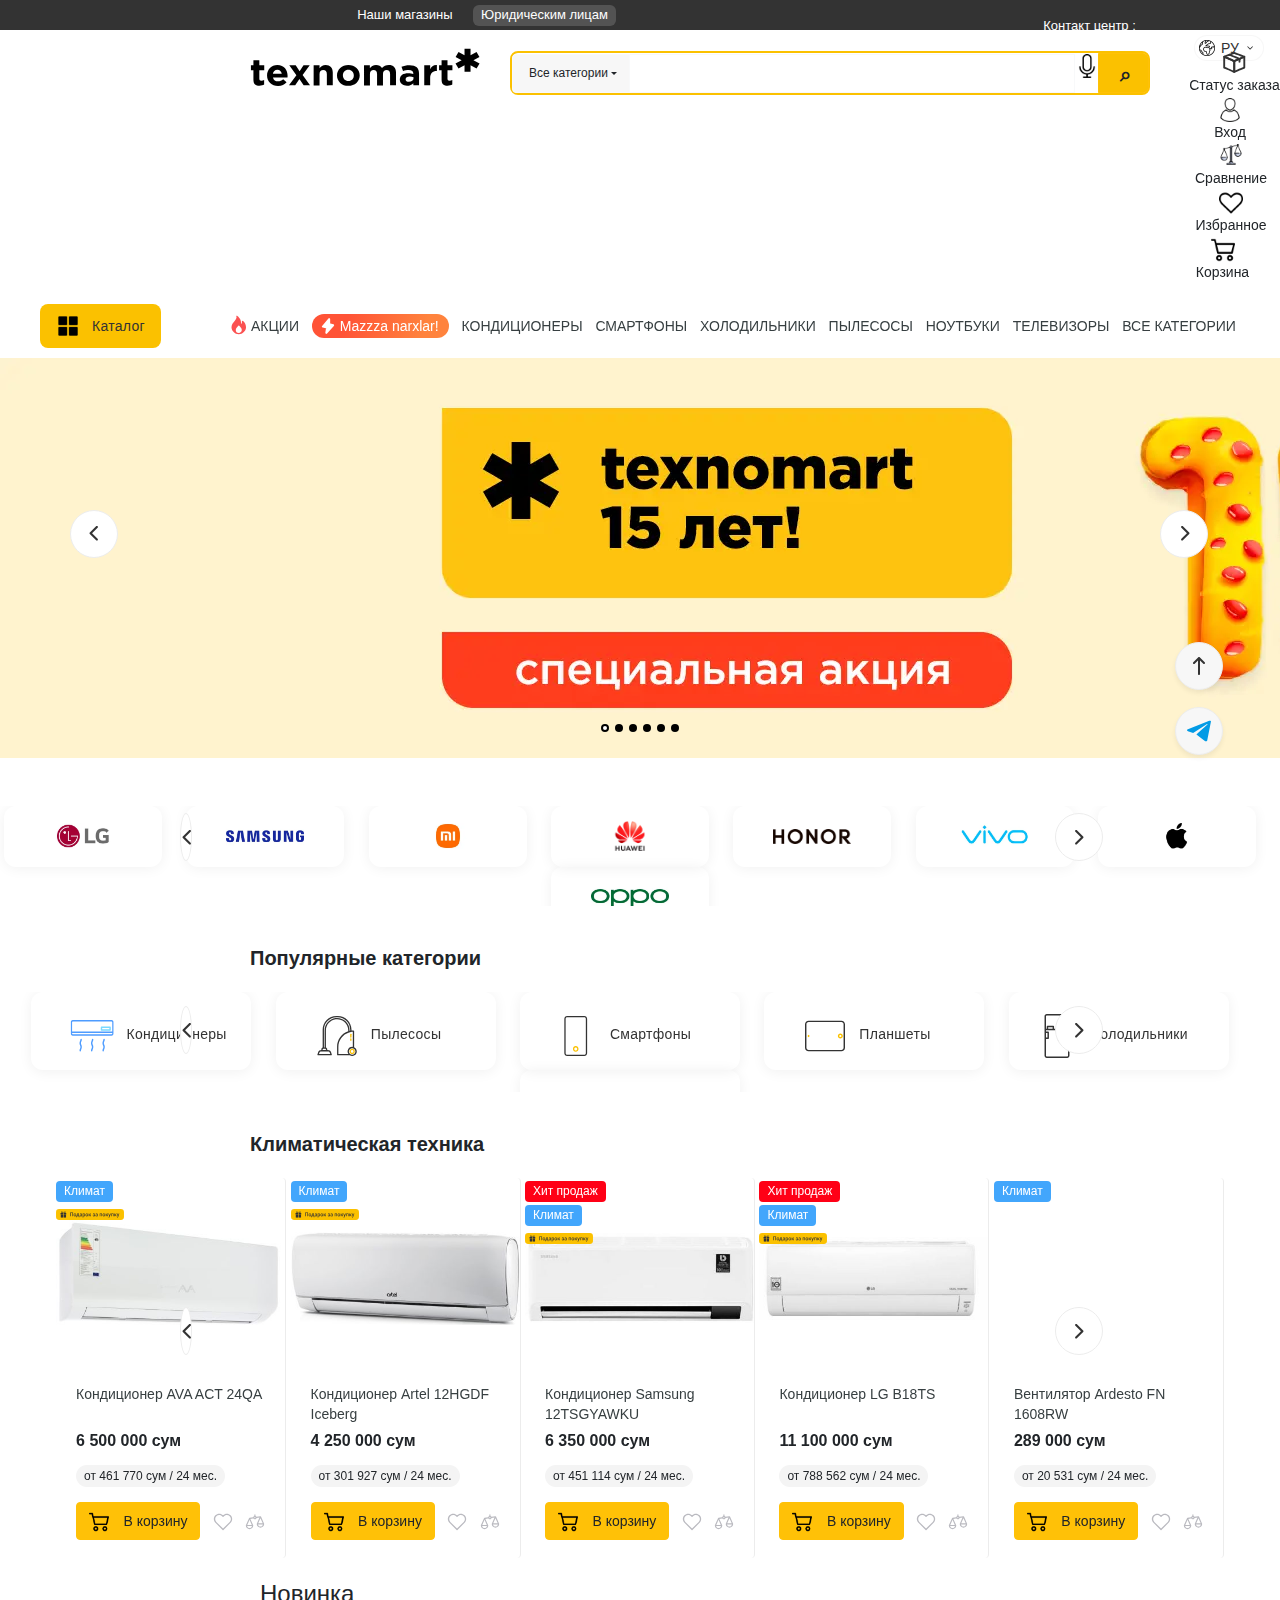
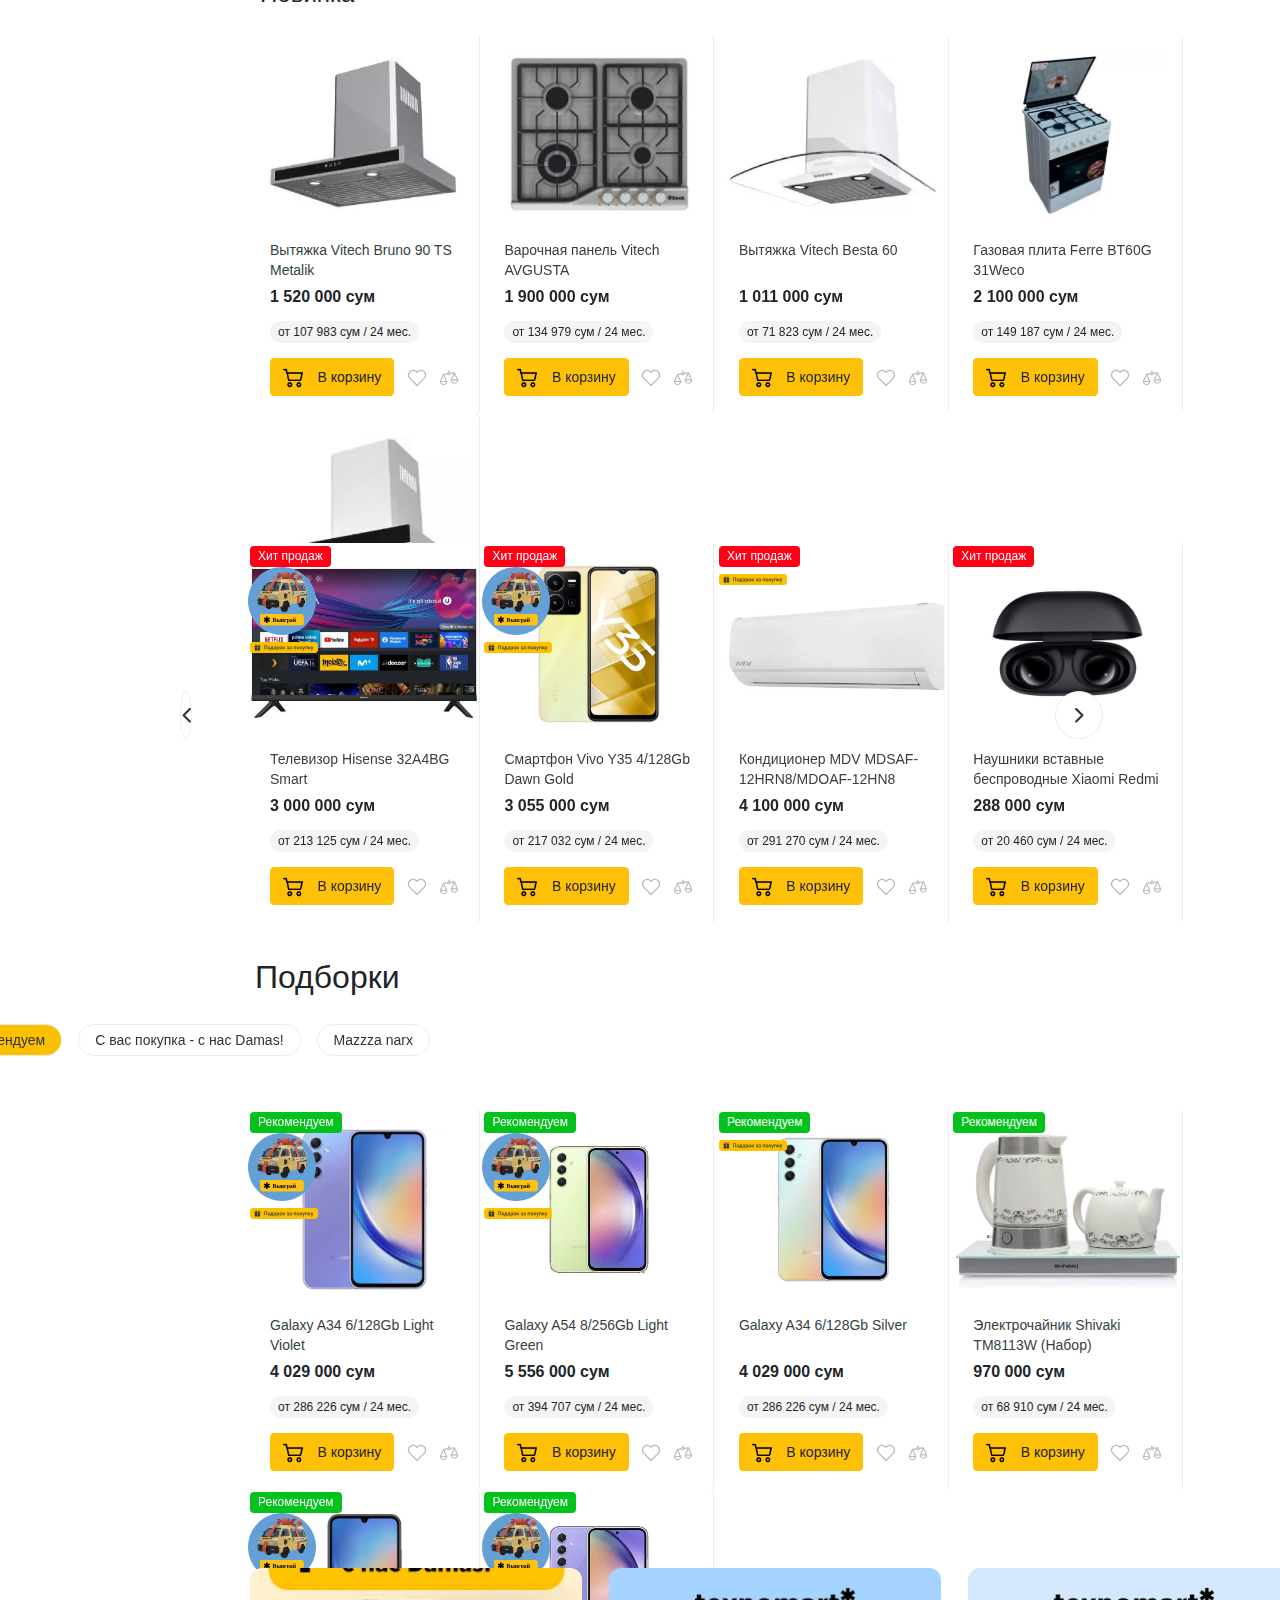
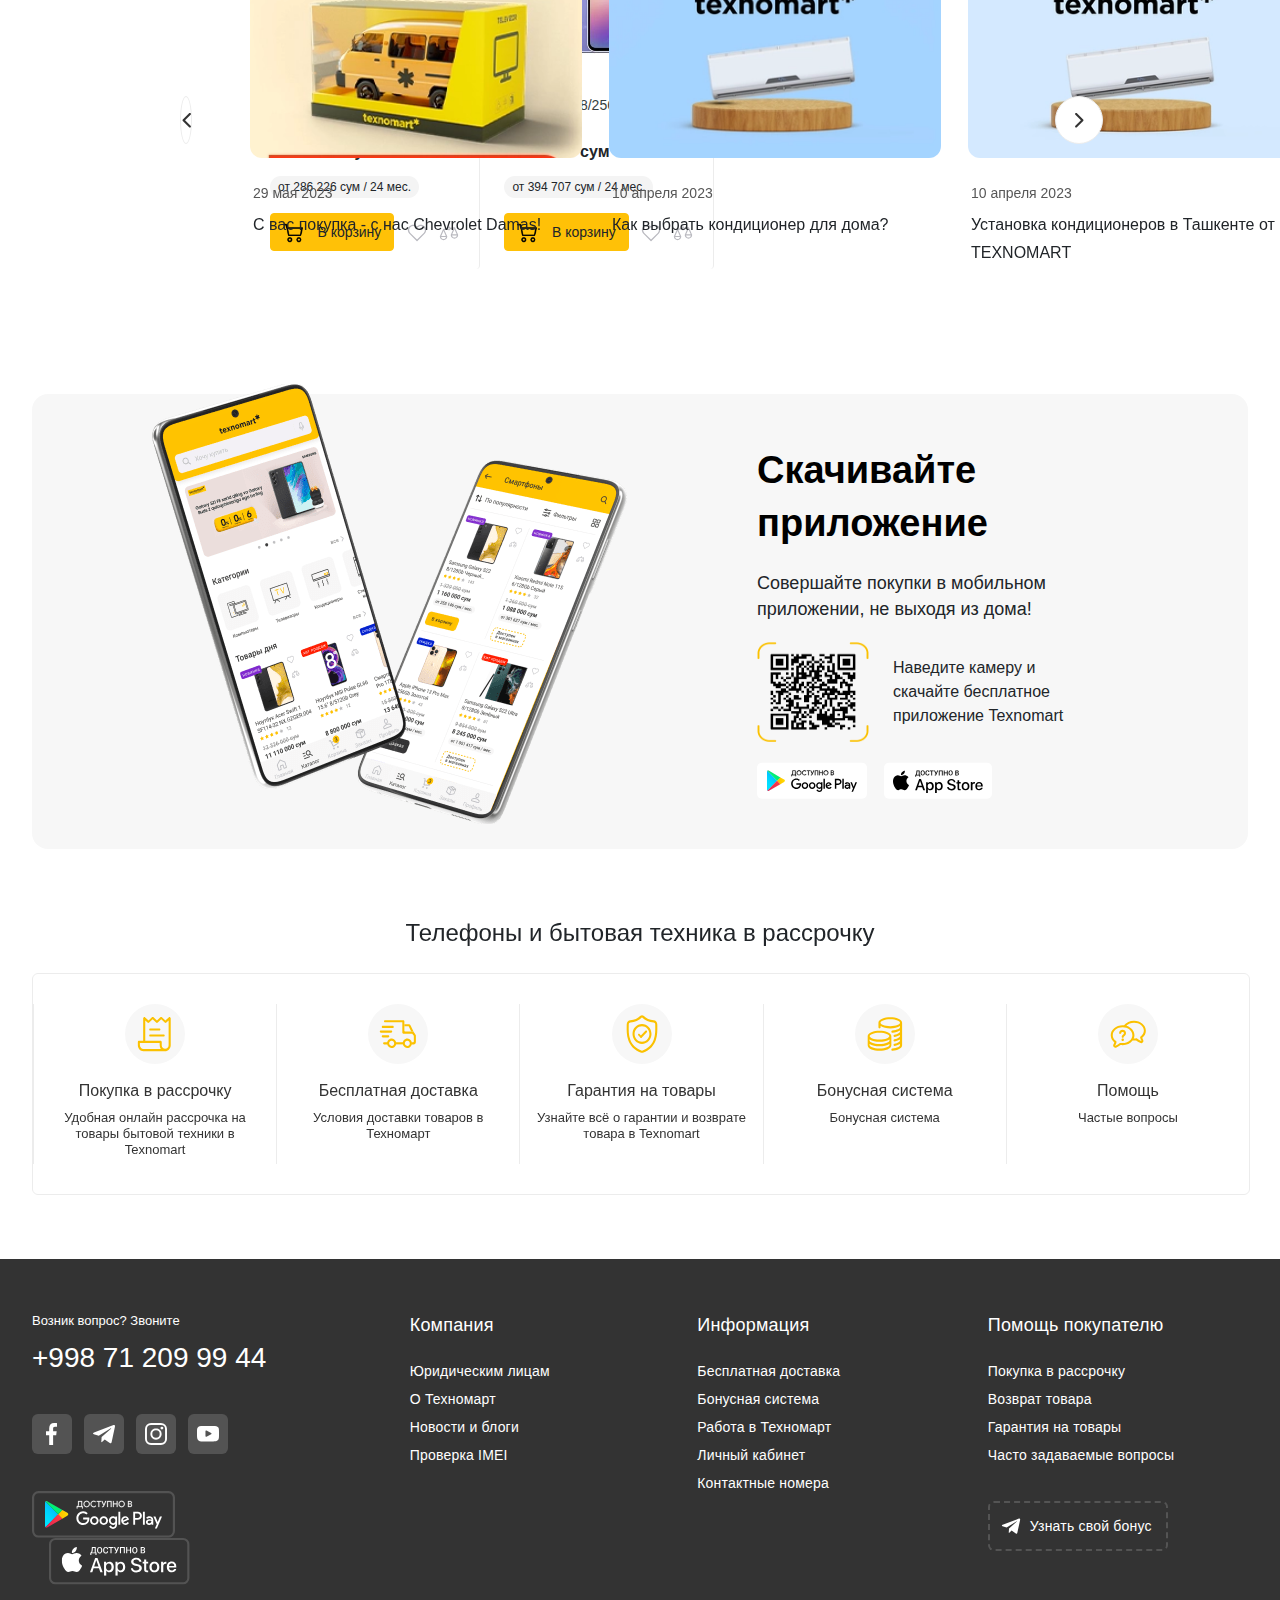
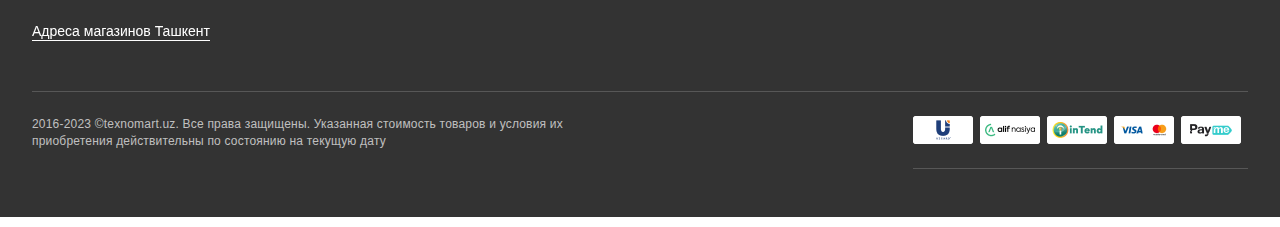
<file: index.html>
<!DOCTYPE html>
<html lang="en">
<head>
    <meta charset="UTF-8">
    <title>Texnomart</title>
    <link rel="stylesheet" href="css/bootstrap.css">
    <link rel="stylesheet" href="css/main.css">
</head>
<body>

<header id="head">
    <div class="container-site1">
        <div class="header-top">
            <nav class="navbar navbar-expand-lg margin">
                <ul class="list-unstyled">
                    <li class="d-inline-block dropdown">
                        <div class="region-text" data-toggle="dropdown">
                            <img src="images/region.svg">Ташкент
                        </div>
                        <ul class="dropdown-menu region-menu">
                            <li class="dropdown-item region-item"><a href="#">Ташкент</a></li>
                            <li class="dropdown-item region-item"><a href="#">Ташкентская область</a></li>
                            <li class="dropdown-item region-item"><a href="#">Бухарская область</a></li>
                            <li class="dropdown-item region-item"><a href="#">Андижанская область</a></li>
                            <li class="dropdown-item region-item"><a href="#">Ферганская область</a></li>
                            <li class="dropdown-item region-item"><a href="#">Наманганская область</a></li>
                            <li class="dropdown-item region-item"><a href="#">Самаркандская область</a></li>
                            <li class="dropdown-item region-item"><a href="#">Республика Каракалпакстан</a></li>
                            <li class="dropdown-item region-item"><a href="#">Кашкадарьинская область</a></li>
                            <li class="dropdown-item region-item"><a href="#">Сурхандарьинская область</a></li>
                        </ul>
                    </li>
                </ul>
                <ul>
                    <li class="d-inline-block"><a href="https://texnomart.uz/ru/shops-map?id=5" target="_blank" class="header-link">Наши магазины</a></li>
                    <li class="d-inline-block"><a href="index.html" target="_blank" class="header-link-active">Юридическим лицам</a></li>
                    <li class="d-inline-block"><a href="index1.html" target="_blank" class="header-link">Покупка в рассрочку</a></li>
                    <li class="d-inline-block"><a href="index2.html" target="_blank" class="header-link">Способы оплаты</a></li>
                    <li class="d-inline-block"><a href="index3.html" target="_blank" class="header-link">Личный кабинет</a></li>
                </ul>
                <a href="tel:+998712099944" class="call-center">
                    <span class="header-call-center"> Контакт центр : </span>
                    <span class="header-call-number">+99871 209 99 44</span>
                </a>
                <ul class="list-unstyled">
                    <li class="d-inline-block dropdown">
                        <div class="language-button" data-toggle="dropdown">
                            <img src="images/language.png" width="16" height="16">
                            <span class="language-text">РУ</span>
                            <img style="transform: rotate(270deg)" src="images/arrow.svg" width="10" height="6">
                        </div>
                        <ul style="width: 70px" class="dropdown-menu region-menu">
                            <li class="dropdown-item region-item"><a href="#">O'z</a></li>
                            <li class="dropdown-item region-item"><a href="#">Уз</a></li>
                        </ul>
                    </li>
                </ul>
            </nav>
        </div>
    </div>
    <div style="background-color: white" class="container-site1">
        <div class="header-center">
            <img class="image1" src="images/logo.svg">
            <form action="#" class="categories">
                <div class="input-group">
                    <div class="input-group-prepend">
                        <button type="button" class="btn btn-light dropdown-toggle Categories-button" data-toggle="dropdown">
                            Все категории
                        </button>
                        <div class="dropdown-menu">
                            <div class="dropdown-item categories-item">Все категории</div>
                            <div class="dropdown-item categories-item">Смартфоны и гаджеты</div>
                            <div class="dropdown-item categories-item">Компьютерная техника</div>
                            <div class="dropdown-item categories-item">Техника для дома</div>
                            <div class="dropdown-item categories-item">Офисная техника</div>
                            <div class="dropdown-item categories-item">Техника для кухни</div>
                            <div class="dropdown-item categories-item">Посуда для дома</div>
                            <div class="dropdown-item categories-item">Товары для авто</div>
                            <div class="dropdown-item categories-item">Климатическая техника</div>
                            <div class="dropdown-item categories-item">Телевизоры и телекарты</div>
                            <div class="dropdown-item categories-item">Аудиотехника и Hi-Fi</div>
                            <div class="dropdown-item categories-item">Красота и здоровье</div>
                            <div class="dropdown-item categories-item">Товары для детей</div>
                            <div class="dropdown-item categories-item">Спорт и увлечение</div>
                            <div class="dropdown-item categories-item">Товары для дома</div>
                        </div>
                    </div>
                    <input type="text" class="form-control border-light">
                    <div class="microphone">
                        <img src='images/microphone.png' width="24" height="24" onclick='this.src="images/microphone%20red.png"' />
                    </div>
                    <div class="input-group-append">
                        <button type="button" class="btn btn-warning search-button">
                            <span class="svg1">&telrec;</span>
                        </button>
                    </div>
                </div>
            </form>
            <div class="header-center-col-right">
                <div class="right-action-btn d-inline-block">
                    <div class="action-icon">
                        <img src="images/icon-box.svg" alt="">
                    </div>
                    <div class="action-title">Статус заказа</div>
                </div>
                <div class="right-action-btn2 d-inline-block mr-15">
                    <div class="action-icon">
                        <img src="images/User%20Texnomart.png" width="24" height="24">
                    </div>
                    <div class="action-title">Вход</div>
                </div>
                <div class="right-action-btn3 d-inline-block mr-15">
                    <div class="action-icon">
                        <img src="images/Sravneniye.png" width="24" height="24">
                    </div>
                    <div class="action-title">Сравнение</div>
                </div>
                <div class="right-action-btn4 d-inline-block mr-15">
                    <div class="action-icon">
                        <img src="images/hearth.png" alt="" width="24" height="24">
                    </div>
                    <div class="action-title">Избранное</div>
                </div>
                <div class="right-action-btn5 d-inline-block mr-15">
                    <div class="action-icon">
                        <img src="images/shopping-cart.png" alt="" width="24" height="24">
                    </div>
                    <div class="action-title">Корзина</div>
                </div>
            </div>
        </div>
    </div>
    <div style="background-color: white" class="container-site2">
       <div class="header-bottom">
           <button class="header-catalog-btn">
                <span class="catalog-icon">
                    <img src="images/catalog.png">
                </span>
               <span class="catalog-text">
                    Каталог
                </span>
           </button>
           <ul class="header-bottom-list">
               <li>
                   <a href="https://texnomart.uz/ru/promotions" class="header-bottom-link1 f-14 w-bold c-373">Акции</a>
               </li>
               <li class="great-prices">
                   <a href="https://texnomart.uz/ru/katalog/mazza-narx" class="header-bottom-link f-14 w-bold c-373">
                       <img src="images/mazzanarx.svg" alt="mazzanarx">
                       Mazzza narxlar!
                   </a>
               </li>
               <li class="">
                   <a href="https://texnomart.uz/ru/katalog/kondicionery-split-sistemy" class="header-bottom-link f-14 w-bold c-373">КОНДИЦИОНЕРЫ</a>
               </li>
               <li class="">
                   <a href="https://texnomart.uz/ru/katalog/telefony" class="header-bottom-link f-14 w-bold c-373">СМАРТФОНЫ</a>
               </li>
               <li class="">
                   <a href="/ru/katalog/kondicionery-split-sistemy" class="header-bottom-link f-14 w-bold c-373">ХОЛОДИЛЬНИКИ</a>
               </li>
               <li class="">
                   <a href="/ru/katalog/telefony" class="header-bottom-link f-14 w-bold c-373">ПЫЛЕСОСЫ</a>
               </li>
               <li class="">
                   <a href="/ru/katalog/kondicionery-split-sistemy" class="header-bottom-link f-14 w-bold c-373">НОУТБУКИ</a>
               </li>
               <li class="">
                   <a href="/ru/katalog/telefony" class="header-bottom-link f-14 w-bold c-373">ТЕЛЕВИЗОРЫ</a>
               </li>
               <li class="">
                   <a href="/ru/katalog/telefony" class="header-bottom-link f-14 w-bold c-373">ВСЕ КАТЕГОРИИ</a>
               </li>
           </ul>
       </div>
   </div>
</header>
<div class="carousel slide" id="myCarousel" data-ride="carousel">
    <ul class="carousel-indicators">
        <li class="active" data-slide-to="1" data-target="#myCarousel"></li>
        <li data-slide-to="2" data-target="#myCarousel"></li>
        <li data-slide-to="3" data-target="#myCarousel"></li>
        <li data-slide-to="4" data-target="#myCarousel"></li>
        <li data-slide-to="5" data-target="#myCarousel"></li>
        <li data-slide-to="6" data-target="#myCarousel"></li>
    </ul>
    <div class="carousel-inner">
        <div class="carousel-item active">
            <img src="images/15years.webp" alt="">
        </div>
        <div class="carousel-item">
            <img src="images/GalaxyZFold5.webp" alt="">
        </div>
        <div class="carousel-item">
            <img src="images/Damas.webp" alt="">
        </div>
        <div class="carousel-item">
            <img src="images/MazzaNarx.webp" alt="">
        </div>
        <div class="carousel-item">
            <img src="images/Honor9Xa.webp" alt="">
        </div>
        <div class="carousel-item">
            <img src="images/dyson.webp" alt="">
        </div>
    </div>
    <a href="#myCarousel" data-slide="prev" class="carousel-control-prev">
        <div class="carousel-arrow">
            <img src="images/arrow.svg">
        </div>
    </a>
    <a href="#myCarousel" data-slide="next" class="carousel-control-next">
        <div class="carousel-arrow2">
            <img class="image5" src="images/arrow2.svg">
        </div>
    </a>
</div>
<div style="height: 100px; margin-bottom: 38px" class="carousel show slide mt-5" id="myCarousel1" data-ride="carousel">
    <div class="carousel-inner">
        <div class="carousel-item active">
            <div class="swiper1">
                <div class="brands d-inline-block">
                    <div class="brands-button d-inline-block"><div class="button1">
                        <a href="/ru/brand/lg?region=2" class="px-10 py-4">
                            <img src="images/LG.webp" alt="LG" title="LG" class="img1" width="78" height="30">
                        </a>
                    </div></div>
                    <div class="brands-button d-inline-block"><div class="button1">
                        <a href="/ru/brand/lg?region=2" class="px-10 py-4">
                            <img src="images/Samsung.webp" alt="LG" title="LG" class="img1" width="78" height="30">
                        </a>
                    </div></div>
                    <div class="brands-button d-inline-block"><div class="button1">
                        <a href="/ru/brand/lg?region=2" class="px-10 py-4">
                            <img src="images/redmi.webp" alt="LG" title="LG" class="img1" width="78" height="30">
                        </a>
                    </div></div>
                    <div class="brands-button d-inline-block"><div class="button1">
                        <a href="/ru/brand/lg?region=2" class="px-10 py-4">
                            <img src="images/huawei.webp" alt="LG" title="LG" class="img1" width="78" height="30">
                        </a>
                    </div></div>
                    <div class="brands-button d-inline-block"><div class="button1">
                        <a href="/ru/brand/lg?region=2" class="px-10 py-4">
                            <img src="images/honor.png" alt="LG" title="LG" class="img1" width="78" height="30">
                        </a>
                    </div></div>
                    <div class="brands-button d-inline-block"><div class="button1">
                        <a href="/ru/brand/lg?region=2" class="px-10 py-4">
                            <img src="images/vivo.webp" alt="LG" title="LG" class="img1" width="78" height="30">
                        </a>
                    </div></div>
                    <div class="brands-button d-inline-block"><div class="button1">
                        <a href="/ru/brand/lg?region=2" class="px-10 py-4">
                            <img src="images/apple.webp" alt="LG" title="LG" class="img1" width="78" height="30">
                        </a>
                    </div></div>
                    <div class="brands-button d-inline-block"><div class="button1">
                        <a href="/ru/brand/lg?region=2" class="px-10 py-4">
                            <img src="images/oppo.webp" alt="LG" title="LG" class="img1" width="78" height="30">
                        </a>
                    </div></div>
                </div>
            </div>
        </div>
        <div class="carousel-item">
            <div class="swiper1">
                <div class="brands d-inline-block">
                    <div class="brands-button d-inline-block"><div class="button1">
                        <a href="/ru/brand/lg?region=2" class="px-10 py-4">
                            <img src="images/hansa.webp" alt="LG" title="LG" class="img1" width="78" height="30">
                        </a>
                    </div></div>
                    <div class="brands-button d-inline-block"><div class="button1">
                        <a href="/ru/brand/lg?region=2" class="px-10 py-4">
                            <img src="images/hisense.webp" alt="LG" title="LG" class="img1" width="78" height="30">
                        </a>
                    </div></div>
                    <div class="brands-button d-inline-block"><div class="button1">
                        <a href="/ru/brand/lg?region=2" class="px-10 py-4">
                            <img src="images/tefal.webp" alt="LG" title="LG" class="img1" width="78" height="30">
                        </a>
                    </div></div>
                    <div class="brands-button d-inline-block"><div class="button1">
                        <a href="/ru/brand/lg?region=2" class="px-10 py-4">
                            <img src="images/rowentra.webp" alt="LG" title="LG" class="img1" width="78" height="30">
                        </a>
                    </div></div>
                    <div class="brands-button d-inline-block"><div class="button1">
                        <a href="/ru/brand/lg?region=2" class="px-10 py-4">
                            <img src="images/moulinex.png" alt="LG" title="LG" class="img1" width="78" height="30">
                        </a>
                    </div></div>
                    <div class="brands-button d-inline-block"><div class="button1">
                        <a href="/ru/brand/lg?region=2" class="px-10 py-4">
                            <img src="images/delongi.png" alt="LG" title="LG" class="img1" width="78" height="30">
                        </a>
                    </div></div>
                    <div class="brands-button d-inline-block"><div class="button1">
                        <a href="/ru/brand/lg?region=2" class="px-10 py-4">
                            <img src="images/braun.png" alt="LG" title="LG" class="img1" width="78" height="30">
                        </a>
                    </div></div>
                    <div class="brands-button d-inline-block"><div class="button1">
                        <a href="/ru/brand/lg?region=2" class="px-10 py-4">
                            <img src="images/kenwood.webp" alt="LG" title="LG" class="img1" width="78" height="30">
                        </a>
                    </div></div>
                </div>
            </div>
        </div>
    </div>
    <a href="#myCarousel1" data-slide="prev" class="carousel-control-prev">
        <div class="div">
            <img class="arrow1" src="images/arrow.svg" alt="">
        </div>
    </a>
    <a href="#myCarousel1" data-slide="next" class="carousel-control-next">
        <div class="div1">
            <img class="arrow2" src="images/arrow2.svg" alt="">
        </div>
    </a>
</div>
<h2 class="popular-category">Популярные категории</h2>
<div style="height: 100px; margin-bottom: 38px" class="carousel show slide" id="myCarousel2" data-ride="carousel">
    <div class="carousel-inner">
        <div class="carousel-item active">
            <div class="swiper1">
                <div class="brands d-inline-block">
                    <div class="brands-button d-inline-block">
                        <div class="button2">
                            <a href="/ru/brand/lg?region=2" class="px-10 py-4 catalog-condisioner">
                                <div class="catalog-image">
                                    <img src="images/kondisioner.svg" alt="LG" title="LG" class="img1" width="44" height="44">
                                </div>
                                <div class="catalog-text">
                                    Кондиционеры
                                </div>
                            </a>
                        </div></div></div>
                <div class="brands d-inline-block"><div class="brands-button d-inline-block"><div class="button2">
                            <a href="/ru/brand/lg?region=2" class="px-10 py-4 catalog-condisioner1">
                                <div class="catalog-image">
                                    <img src="images/pilesos.svg" alt="LG" title="LG" class="img1" width="44" height="44">
                                </div>
                                <div class="catalog-text">
                                    Пылесосы
                                </div>
                            </a>
                        </div></div></div>
                <div class="brands d-inline-block"><div class="brands-button d-inline-block"><div class="button2">
                            <a href="/ru/brand/lg?region=2" class="px-10 py-4 catalog-condisioner1">
                                <div class="catalog-image">
                                    <img src="images/phone.svg" alt="LG" title="LG" class="img1" width="44" height="44">
                                </div>
                                <div class="catalog-text">
                                    Смартфоны
                                </div>
                            </a>
                        </div></div></div>
                <div class="brands d-inline-block"><div class="brands-button d-inline-block"><div class="button2">
                            <a href="/ru/brand/lg?region=2" class="px-10 py-4 catalog-condisioner1">
                                <div class="catalog-image">
                                    <img src="images/planshet.svg" alt="LG" title="LG" class="img1" width="44" height="44">
                                </div>
                                <div class="catalog-text">
                                    Планшеты
                                </div>
                            </a>
                        </div></div></div>
                <div class="brands d-inline-block"><div class="brands-button d-inline-block"><div class="button2">
                    <a href="/ru/brand/lg?region=2" class="px-10 py-4 catalog-condisioner1">
                        <div class="catalog-image">
                            <img src="images/xolodilnik.svg" alt="LG" title="LG" class="img1" width="44" height="44">
                        </div>
                        <div class="catalog-text">
                           Холодильники
                        </div>
                    </a>
                </div></div></div>
                <div class="brands d-inline-block"><div class="brands-button d-inline-block"><div class="button2">
                    <a href="/ru/brand/lg?region=2" class="px-10 py-4 catalog-condisioner1">
                        <div class="catalog-image">
                            <img src="images/tv.svg" alt="LG" title="LG" class="img1" width="44" height="44">
                        </div>
                        <div class="catalog-text">
                            Телевизоры
                        </div>
                    </a>
                </div></div></div>
            </div>
        </div>
        <div class="carousel-item">
            <div class="swiper1">
                <div class="brands d-inline-block">
                    <div class="brands d-inline-block"><div class="brands-button d-inline-block"><div class="button2">
                        <a href="/ru/brand/lg?region=2" class="px-10 py-4 catalog-condisioner1">
                            <div class="catalog-image">
                                <img src="images/fen.svg" alt="LG" title="LG" class="img1" width="44" height="44">
                            </div>
                            <div class="catalog-text">
                                Фены
                            </div>
                        </a>
                    </div></div></div>
                    <div class="brands d-inline-block"><div class="brands-button d-inline-block"><div class="button2">
                        <a href="/ru/brand/lg?region=2" class="px-10 py-4 catalog-condisioner1">
                            <div class="catalog-image">
                                <img src="images/stiral.svg" alt="LG" title="LG" class="img1" width="44" height="44">
                            </div>
                            <div class="catalog-text">
                                Стиральные машины
                            </div>
                        </a>
                    </div></div></div>
                </div>
            </div>
        </div>
    </div>
    <a href="#myCarousel2" data-slide="prev" class="carousel-control-prev">
        <div class="div3">
            <img class="arrow3" src="images/arrow.svg" alt="">
        </div>
    </a>
    <a href="#myCarousel2" data-slide="next" class="carousel-control-next">
        <div class="div4">
            <img class="arrow4" src="images/arrow2.svg" alt="">
        </div>
    </a>
</div>
<h2 class="popular-category">Климатическая техника</h2>
<div style="height: 100px; margin-bottom: 38px" class="carousel show slide" id="myCarousel3" data-ride="carousel">
    <div class="carousel-inner">
        <div class="carousel-item active">
            <div class="swiper2">
                <div class="brands d-inline-block">
                    <div class="card">
                        <div class="product-status">
                            <div>
                                <div class="leading-5">
                                    <div class="product-text" style="background-color: rgb(66, 166, 252); color: rgb(255, 255, 255);">Климат</div>
                                </div>
                                <div class="leading-5">
                                    <div><img src="images/podarokzapokupku.svg" alt="gifts" style="width: 68px"></div>
                                </div>
                            </div>
                        </div>
                        <div class="card-img-top">
                            <img src="images/6'500'000.jpg" width="229" height="161" alt="Кондиционер AVA ACT 24QA" decoding="async" title="Кондиционер AVA ACT 24QA" class="product-image">
                        </div>
                        <div class="card-body">
                            <div class="card-text">Кондиционер AVA ACT 24QA</div>
                            <div class="card-price">6 500 000 сум</div>
                            <div class="installment-price">от 461 770 сум / 24 мес.</div>
                            <div class="product-actions">
                                <div class="product-card-all-btn">
                                    <button type="button" class="btn btn-warning">
                                        <img src="images/shopping-cart.png" width="20" height="20">
                                        <span class="shopping">
                            В корзину
                        </span>
                                    </button>
                                </div>
                                <div class="heart">
                                    <img src="images/white-heart.svg" width="20" height="20">
                                </div>
                                <div class="vesi">
                                    <img src="images/vesi.svg" width="20" height="20">
                                </div>
                            </div>
                        </div>
                    </div>
                </div>
                <div class="brands d-inline-block">
                    <div class="card">
                        <div class="product-status">
                            <div>
                                <div class="leading-5">
                                    <div class="product-text" style="background-color: rgb(66, 166, 252); color: rgb(255, 255, 255);">Климат</div>
                                </div>
                                <div class="leading-5">
                                    <div><img src="images/podarokzapokupku.svg" alt="gifts" style="width: 68px"></div>
                                </div>
                            </div>
                        </div>
                        <div class="card-img-top">
                            <img src="images/artel%2012H.jpg" width="229" height="161"  alt="Кондиционер AVA ACT 24QA" decoding="async" title="Кондиционер AVA ACT 24QA" class="product-image">
                        </div>
                        <div class="card-body">
                            <div class="card-text1">Кондиционер Artel 12HGDF Iceberg</div>
                            <div class="card-price1">4 250 000 сум</div>
                            <div class="installment-price">от 301 927 сум / 24 мес.</div>
                            <div class="product-actions">
                                <div class="product-card-all-btn">
                                    <button type="button" class="btn btn-warning">
                                        <img src="images/shopping-cart.png" width="20" height="20">
                                        <span class="shopping">
                            В корзину
                        </span>
                                    </button>
                                </div>
                                <div class="heart">
                                    <img src="images/white-heart.svg" width="20" height="20">
                                </div>
                                <div class="vesi">
                                    <img src="images/vesi.svg" width="20" height="20">
                                </div>
                            </div>
                        </div>
                    </div>
                </div>
                <div class="brands d-inline-block">
                    <div class="card">
                        <div class="product-status">
                            <div>
                                <div class="leading-5">
                                    <div class="product-text" style="background-color: rgb(255, 0, 22); color: rgb(255, 255, 255);">Хит продаж</div>
                                </div>
                                <div class="leading-5">
                                    <div class="product-text" style="background-color: rgb(66, 166, 252); color: rgb(255, 255, 255);">Климат</div>
                                </div>
                                <div class="leading-5">
                                    <div><img src="images/podarokzapokupku.svg" alt="gifts" style="width: 68px"></div>
                                </div>
                            </div>
                        </div>
                        <div class="card-img-top">
                            <img src="images/samsung12T.jpg" width="229" height="161" alt="Кондиционер AVA ACT 24QA" decoding="async" title="Кондиционер AVA ACT 24QA" class="product-image">
                        </div>
                        <div class="card-body">
                            <div class="card-text1">Кондиционер Samsung 12TSGYAWKU</div>
                            <div class="card-price1">6 350 000 сум</div>
                            <div class="installment-price">от 451 114 сум / 24 мес.</div>
                            <div class="product-actions">
                                <div class="product-card-all-btn">
                                    <button type="button" class="btn btn-warning">
                                        <img src="images/shopping-cart.png" width="20" height="20">
                                        <span class="shopping">
                            В корзину
                        </span>
                                    </button>
                                </div>
                                <div class="heart">
                                    <img src="images/white-heart.svg" width="20" height="20">
                                </div>
                                <div class="vesi">
                                    <img src="images/vesi.svg" width="20" height="20">
                                </div>
                            </div>
                        </div>
                    </div>
                </div>
                <div class="brands d-inline-block">
                    <div class="card">
                        <div class="product-status">
                            <div class="leading-5">
                                <div class="product-text" style="background-color: rgb(255, 0, 22); color: rgb(255, 255, 255);">Хит продаж</div>
                            </div>
                            <div class="leading-5">
                                <div class="product-text" style="background-color: rgb(66, 166, 252); color: rgb(255, 255, 255);">Климат</div>
                            </div>
                            <div class="leading-5">
                                <div><img src="images/podarokzapokupku.svg" alt="gifts" style="width: 68px"></div>
                            </div>
                        </div>
                        <div class="card-img-top">
                            <img src="images/lgb18t.jpg" width="229" height="161" alt="Кондиционер AVA ACT 24QA" decoding="async" title="Кондиционер AVA ACT 24QA" class="product-image">
                        </div>
                        <div class="card-body">
                            <div class="card-text">Кондиционер LG B18TS</div>
                            <div class="card-price">11 100 000 сум</div>
                            <div class="installment-price">от 788 562 сум / 24 мес.</div>
                            <div class="product-actions">
                                <div class="product-card-all-btn">
                                    <button type="button" class="btn btn-warning">
                                        <img src="images/shopping-cart.png" width="20" height="20">
                                        <span class="shopping">
                            В корзину
                        </span>
                                    </button>
                                </div>
                                <div class="heart">
                                    <img src="images/white-heart.svg" width="20" height="20">
                                </div>
                                <div class="vesi">
                                    <img src="images/vesi.svg" width="20" height="20">
                                </div>
                            </div>
                        </div>
                    </div>
                </div>
                <div class="brands d-inline-block">
                    <div class="card">
                        <div class="product-status">
                            <div>
                                <div class="leading-5">
                                    <div class="product-text" style="background-color: rgb(66, 166, 252); color: rgb(255, 255, 255);">Климат</div>
                                </div>
                            </div>
                        </div>
                        <div class="card-img-top">
                            <img src="images/vintilyator.jpg" width="229" height="161" alt="Кондиционер AVA ACT 24QA" decoding="async" title="Кондиционер AVA ACT 24QA" class="product-image">
                        </div>
                        <div class="card-body">
                            <div class="card-text1">Вентилятор Ardesto FN 1608RW</div>
                            <div class="card-price1">289 000 сум</div>
                            <div class="installment-price">от 20 531 сум / 24 мес.</div>
                            <div class="product-actions">
                                <div class="product-card-all-btn">
                                    <button type="button" class="btn btn-warning">
                                        <img src="images/shopping-cart.png" width="20" height="20">
                                        <span class="shopping">
                            В корзину
                        </span>
                                    </button>
                                </div>
                                <div class="heart">
                                    <img src="images/white-heart.svg" width="20" height="20">
                                </div>
                                <div class="vesi">
                                    <img src="images/vesi.svg" width="20" height="20">
                                </div>
                            </div>
                        </div>
                    </div>
                </div>
                <div class="brands d-inline-block">
                    <div class="card">
                        <div class="product-status">
                            <div class="leading-5">
                                <div class="product-text" style="background-color: rgb(66, 166, 252); color: rgb(255, 255, 255);">Климат</div>
                            </div>
                            <div class="leading-5">
                                <div><img src="images/podarokzapokupku.svg" alt="gifts" style="width: 68px"></div>
                            </div>
                        </div>
                        <div class="card-img-top">
                            <img src="images/AUXASW.jpg" width="229" height="161" alt="Кондиционер AVA ACT 24QA" decoding="async" title="Кондиционер AVA ACT 24QA" class="product-image">
                        </div>
                        <div class="card-body">
                            <div class="card-text1">Кондиционер AUX ASW H12A4/JLR1DI</div>
                            <div class="card-price1">6 000 000 сум</div>
                            <div class="installment-price">от 426 250 сум / 24 мес.</div>
                            <div class="product-actions">
                                <div class="product-card-all-btn">
                                    <button type="button" class="btn btn-warning">
                                        <img src="images/shopping-cart.png" width="20" height="20">
                                        <span class="shopping">
                            В корзину
                        </span>
                                    </button>
                                </div>
                                <div class="heart">
                                    <img src="images/white-heart.svg" width="20" height="20">
                                </div>
                                <div class="vesi">
                                    <img src="images/vesi.svg" width="20" height="20">
                                </div>
                            </div>
                        </div>
                    </div>
                </div>
            </div>
        </div>
    </div>
    <a href="#myCarousel3" data-slide="prev" class="carousel-control-prev">
        <div class="div5">
            <img class="arrow3" src="images/arrow.svg" alt="">
        </div>
    </a>
    <a href="#myCarousel3" data-slide="next" class="carousel-control-next">
        <div class="div6">
            <img class="arrow4" src="images/arrow2.svg" alt="">
        </div>
    </a>
</div>
<h2 class="popular-category2">Новинка</h2>
<div style="margin-top: 24px" class="swiper3">
    <div class="brands d-inline-block">
        <div class="card">
            <div class="card-img-top">
                <img src="images/vitechbruno.webp" width="229" height="161" alt="Кондиционер AVA ACT 24QA" decoding="async" title="Кондиционер AVA ACT 24QA" class="product-image">
            </div>
            <div class="card-body">
                <div class="card-text1">Вытяжка Vitech Bruno 90 TS Metalik</div>
                <div class="card-price1">1 520 000 сум</div>
                <div class="installment-price">от 107 983 сум / 24 мес.</div>
                <div class="product-actions">
                    <div class="product-card-all-btn">
                        <button type="button" class="btn btn-warning">
                            <img src="images/shopping-cart.png" width="20" height="20">
                            <span class="shopping">
                            В корзину
                        </span>
                        </button>
                    </div>
                    <div class="heart">
                        <img src="images/white-heart.svg" width="20" height="20">
                    </div>
                    <div class="vesi">
                        <img src="images/vesi.svg" width="20" height="20">
                    </div>
                </div>
            </div>
        </div>
    </div>
    <div class="brands d-inline-block">
        <div class="card">
            <div class="card-img-top">
                <img src="images/vitechavgusta.webp" width="229" height="161" alt="Кондиционер AVA ACT 24QA" decoding="async" title="Кондиционер AVA ACT 24QA" class="product-image">
            </div>
            <div class="card-body">
                <div class="card-text1">Варочная панель Vitech AVGUSTA</div>
                <div class="card-price1">1 900 000 сум</div>
                <div class="installment-price">от 134 979 сум / 24 мес.</div>
                <div class="product-actions">
                    <div class="product-card-all-btn">
                        <button type="button" class="btn btn-warning">
                            <img src="images/shopping-cart.png" width="20" height="20">
                            <span class="shopping">
                            В корзину
                        </span>
                        </button>
                    </div>
                    <div class="heart">
                        <img src="images/white-heart.svg" width="20" height="20">
                    </div>
                    <div class="vesi">
                        <img src="images/vesi.svg" width="20" height="20">
                    </div>
                </div>
            </div>
        </div>
    </div>
    <div class="brands d-inline-block">
        <div class="card">
            <div class="card-img-top">
                <img src="images/vitechbesta.webp" width="229" height="161" alt="Кондиционер AVA ACT 24QA" decoding="async" title="Кондиционер AVA ACT 24QA" class="product-image">
            </div>
            <div class="card-body">
                <div class="card-text">Вытяжка Vitech Besta 60</div>
                <div class="card-price">1 011 000 сум</div>
                <div class="installment-price">от 71 823 сум / 24 мес.</div>
                <div class="product-actions">
                    <div class="product-card-all-btn">
                        <button type="button" class="btn btn-warning">
                            <img src="images/shopping-cart.png" width="20" height="20">
                            <span class="shopping">
                            В корзину
                        </span>
                        </button>
                    </div>
                    <div class="heart">
                        <img src="images/white-heart.svg" width="20" height="20">
                    </div>
                    <div class="vesi">
                        <img src="images/vesi.svg" width="20" height="20">
                    </div>
                </div>
            </div>
        </div>
    </div>
    <div class="brands d-inline-block">
        <div class="card">
            <div class="card-img-top">
                <img src="images/Ferre.webp" width="229" height="161" alt="Кондиционер AVA ACT 24QA" decoding="async" title="Кондиционер AVA ACT 24QA" class="product-image">
            </div>
            <div class="card-body">
                <div class="card-text1">Газовая плита Ferre BT60G 31Weco</div>
                <div class="card-price1">2 100 000 сум</div>
                <div class="installment-price">от 149 187 сум / 24 мес.</div>
                <div class="product-actions">
                    <div class="product-card-all-btn">
                        <button type="button" class="btn btn-warning">
                            <img src="images/shopping-cart.png" width="20" height="20">
                            <span class="shopping">
                            В корзину
                        </span>
                        </button>
                    </div>
                    <div class="heart">
                        <img src="images/white-heart.svg" width="20" height="20">
                    </div>
                    <div class="vesi">
                        <img src="images/vesi.svg" width="20" height="20">
                    </div>
                </div>
            </div>
        </div>
    </div>
    <div class="brands d-inline-block">
        <div class="card">
            <div class="card-img-top">
                <img src="images/vitechsigma.webp" width="229" height="161" alt="Кондиционер AVA ACT 24QA" decoding="async" title="Кондиционер AVA ACT 24QA" class="product-image">
            </div>
            <div class="card-body">
                <div class="card-text1">Вытяжка Vitech Sigma 60 T metalic</div>
                <div class="card-price1">1 400 000 сум</div>
                <div class="installment-price">от 99 458 сум / 24 мес.</div>
                <div class="product-actions">
                    <div class="product-card-all-btn">
                        <button type="button" class="btn btn-warning">
                            <img src="images/shopping-cart.png" width="20" height="20">
                            <span class="shopping">
                            В корзину
                        </span>
                        </button>
                    </div>
                    <div class="heart">
                        <img src="images/white-heart.svg" width="20" height="20">
                    </div>
                    <div class="vesi">
                        <img src="images/vesi.svg" width="20" height="20">
                    </div>
                </div>
            </div>
        </div>
    </div>
</div>
<div class="podborki2">
    <h2 style="font-size: 24px">Хит продаж</h2>
    <a href="#">Смотреть все <img src="images/arrow3.svg"></a>
</div>
<div style="height: 100px; margin-bottom: 38px" class="carousel show slide" id="myCarousel4" data-ride="carousel">
    <div class="carousel-inner">
        <div class="carousel-item active">
            <div style="margin-top: 54px" class="swiper3">
                <div class="brands d-inline-block">
                    <div class="card">
                        <div class="product-status">
                            <div>
                                <div class="leading-5">
                                    <div class="product-text" style="background-color: rgb(255, 0, 22); color: rgb(255, 255, 255);">Хит продаж</div>
                                </div>
                                <div class="leading-5">
                                    <div class="product-text">
                                        <img style="margin-left: -10px" src="images/damaswin.svg" width="68">
                                    </div>
                                </div>
                                <div class="leading-5">
                                    <div><img src="images/podarokzapokupku.svg" alt="gifts" style="width: 68px"></div>
                                </div>
                            </div>
                        </div>
                        <div class="card-img-top">
                            <img src="images/hisenseTV.jpg" width="229" height="161" alt="Кондиционер AVA ACT 24QA" decoding="async" title="Кондиционер AVA ACT 24QA" class="product-image">
                        </div>
                        <div class="card-body">
                            <div class="card-text1">Телевизор Hisense 32A4BG Smart</div>
                            <div class="card-price1">3 000 000 сум</div>
                            <div class="installment-price">от 213 125 сум / 24 мес.</div>
                            <div class="product-actions">
                                <div class="product-card-all-btn">
                                    <button type="button" class="btn btn-warning">
                                        <img src="images/shopping-cart.png" width="20" height="20">
                                        <span class="shopping">
                            В корзину
                        </span>
                                    </button>
                                </div>
                                <div class="heart">
                                    <img src="images/white-heart.svg" width="20" height="20">
                                </div>
                                <div class="vesi">
                                    <img src="images/vesi.svg" width="20" height="20">
                                </div>
                            </div>
                        </div>
                    </div>
                </div>
                <div class="brands d-inline-block">
                    <div class="card">
                        <div class="product-status">
                            <div>
                                <div class="leading-5">
                                    <div class="product-text" style="background-color: rgb(255, 0, 22); color: rgb(255, 255, 255);">Хит продаж</div>
                                </div>
                                <div class="leading-5">
                                    <div class="product-text">
                                        <img style="margin-left: -10px" src="images/damaswin.svg" width="68">
                                    </div>
                                </div>
                                <div class="leading-5">
                                    <div><img src="images/podarokzapokupku.svg" alt="gifts" style="width: 68px"></div>
                                </div>
                            </div>
                        </div>
                        <div class="card-img-top">
                            <img src="images/vivo%20Y35.jpg" width="229" height="161" alt="Кондиционер AVA ACT 24QA" decoding="async" title="Кондиционер AVA ACT 24QA" class="product-image">
                        </div>
                        <div class="card-body">
                            <div class="card-text1">Смартфон Vivo Y35 4/128Gb Dawn Gold</div>
                            <div class="card-price1">3 055 000 сум</div>
                            <div class="installment-price">от 217 032 сум / 24 мес.</div>
                            <div class="product-actions">
                                <div class="product-card-all-btn">
                                    <button type="button" class="btn btn-warning">
                                        <img src="images/shopping-cart.png" width="20" height="20">
                                        <span class="shopping">
                            В корзину
                        </span>
                                    </button>
                                </div>
                                <div class="heart">
                                    <img src="images/white-heart.svg" width="20" height="20">
                                </div>
                                <div class="vesi">
                                    <img src="images/vesi.svg" width="20" height="20">
                                </div>
                            </div>
                        </div>
                    </div>
                </div>
                <div class="brands d-inline-block">
                    <div class="card">
                        <div class="product-status">
                            <div class="leading-5">
                                <div class="product-text" style="background-color: rgb(255, 0, 22); color: rgb(255, 255, 255);">Хит продаж</div>
                            </div>
                            <div class="leading-5">
                                <div><img src="images/podarokzapokupku.svg" alt="gifts" style="width: 68px"></div>
                            </div>
                        </div>
                        <div class="card-img-top">
                            <img src="images/mdv.jpg" width="229" height="161" alt="Кондиционер AVA ACT 24QA" decoding="async" title="Кондиционер AVA ACT 24QA" class="product-image">
                        </div>
                        <div class="card-body">
                            <div class="card-text1">Кондиционер MDV MDSAF-12HRN8/MDOAF-12HN8</div>
                            <div class="card-price1">4 100 000 сум</div>
                            <div class="installment-price">от 291 270 сум / 24 мес.</div>
                            <div class="product-actions">
                                <div class="product-card-all-btn">
                                    <button type="button" class="btn btn-warning">
                                        <img src="images/shopping-cart.png" width="20" height="20">
                                        <span class="shopping">
                            В корзину
                        </span>
                                    </button>
                                </div>
                                <div class="heart">
                                    <img src="images/white-heart.svg" width="20" height="20">
                                </div>
                                <div class="vesi">
                                    <img src="images/vesi.svg" width="20" height="20">
                                </div>
                            </div>
                        </div>
                    </div>
                </div>
                <div class="brands d-inline-block">
                    <div class="card">
                        <div class="product-status">
                            <div class="leading-5">
                                <div class="product-text" style="background-color: rgb(255, 0, 22); color: rgb(255, 255, 255);">Хит продаж</div>
                            </div>
                        </div>
                        <div class="card-img-top">
                            <img src="images/naushnik.jpg" width="229" height="161" alt="Кондиционер AVA ACT 24QA" decoding="async" title="Кондиционер AVA ACT 24QA" class="product-image">
                        </div>
                        <div class="card-body">
                            <div class="card-text1">Наушники вставные беспроводные Xiaomi Redmi</div>
                            <div class="card-price1">288 000 сум</div>
                            <div class="installment-price">от 20 460 сум / 24 мес.</div>
                            <div class="product-actions">
                                <div class="product-card-all-btn">
                                    <button type="button" class="btn btn-warning">
                                        <img src="images/shopping-cart.png" width="20" height="20">
                                        <span class="shopping">
                            В корзину
                        </span>
                                    </button>
                                </div>
                                <div class="heart">
                                    <img src="images/white-heart.svg" width="20" height="20">
                                </div>
                                <div class="vesi">
                                    <img src="images/vesi.svg" width="20" height="20">
                                </div>
                            </div>
                        </div>
                    </div>
                </div>
                <div class="brands d-inline-block">
                    <div class="card">
                        <div class="product-status">
                            <div class="leading-5">
                                <div class="product-text" style="background-color: rgb(255, 0, 22); color: rgb(255, 255, 255);">Хит продаж</div>
                            </div>
                            <div class="leading-5">
                                <div class="product-text">
                                    <img style="margin-left: -10px" src="images/damaswin.svg" width="68">
                                </div>
                            </div>
                            <div class="leading-5">
                                <div><img src="images/podarokzapokupku.svg" alt="gifts" style="width: 68px"></div>
                            </div>
                        </div>
                        <div class="card-img-top">
                            <img src="images/GalaxyA14.jpg" width="229" height="161" alt="Кондиционер AVA ACT 24QA" decoding="async" title="Кондиционер AVA ACT 24QA" class="product-image">
                        </div>
                        <div class="card-body">
                            <div class="card-text2">Galaxy A14 6/128Gb Light Green</div>
                            <div class="card-price">2 633 000 сум</div>
                            <div class="installment-price">от 187 052 сум / 24 мес.</div>
                            <div class="product-actions">
                                <div class="product-card-all-btn">
                                    <button type="button" class="btn btn-warning">
                                        <img src="images/shopping-cart.png" width="20" height="20">
                                        <span class="shopping">
                            В корзину
                        </span>
                                    </button>
                                </div>
                                <div class="heart">
                                    <img src="images/white-heart.svg" width="20" height="20">
                                </div>
                                <div class="vesi">
                                    <img src="images/vesi.svg" width="20" height="20">
                                </div>
                            </div>
                        </div>
                    </div>
                </div>
                <div class="brands d-inline-block">
                    <div class="card">
                        <div class="product-status">
                            <div class="leading-5">
                                <div class="product-text" style="background-color: rgb(255, 0, 22); color: rgb(255, 255, 255);">Хит продаж</div>
                            </div>
                            <div class="leading-5">
                                <div><img src="images/podarokzapokupku.svg" alt="gifts" style="width: 68px"></div>
                            </div>
                        </div>
                        <div class="card-img-top">
                            <img src="images/radar.jpg" width="229" height="161" alt="Кондиционер AVA ACT 24QA" decoding="async" title="Кондиционер AVA ACT 24QA" class="product-image">
                        </div>
                        <div class="card-body">
                            <div class="card-text1">Радар детектор Neoline X COP 9700s</div>
                            <div class="card-price1">2 799 000 сум</div>
                            <div class="installment-price">от 198 845 сум / 24 мес.</div>
                            <div class="product-actions">
                                <div class="product-card-all-btn">
                                    <button type="button" class="btn btn-warning">
                                        <img src="images/shopping-cart.png" width="20" height="20">
                                        <span class="shopping">
                            В корзину
                        </span>
                                    </button>
                                </div>
                                <div class="heart">
                                    <img src="images/white-heart.svg" width="20" height="20">
                                </div>
                                <div class="vesi">
                                    <img src="images/vesi.svg" width="20" height="20">
                                </div>
                            </div>
                        </div>
                    </div>
                </div>
            </div>
        </div>
    </div>
    <a href="#myCarousel4" data-slide="prev" class="carousel-control-prev">
        <div style="margin-top: 400px" class="div5">
            <img class="arrow3" src="images/arrow.svg" alt="">
        </div>
    </a>
    <a href="#myCarousel4" data-slide="next" class="carousel-control-next">
        <div style="margin-top: 400px" class="div6">
            <img class="arrow4" src="images/arrow2.svg" alt="">
        </div>
    </a>
</div>
<div class="podborki">
    <h2>Подборки</h2>
    <a href="#">Смотреть все <img src="images/arrow3.svg"></a>
</div>
<div class="container">
    <div style="margin-left: -160px; margin-top: 20px" class="row ">
        <div class="col-md-12">
            <ul class="nav nav-tabs nav1">
                <li class="nav-item nav-item1">
                    <div class="nav-link nav-link1 active" data-toggle="tab" data-target="#rek">
                            Рекомендуем
                    </div>
                </li>
                <li class="nav-item nav-item1">
                    <div class="nav-link nav-link1" data-toggle="tab" data-target="#damas">
                            С вас покупка - с нас Damas!

                    </div>
                </li>
                <li class="nav-item nav-item1">
                    <div class="nav-link nav-link1" data-toggle="tab" data-target="#narx">
                            Mazzza narx
                    </div>
                </li>
            </ul>
        </div>
    </div>
</div>
<div class="tab-content">
    <div class="tab-pane fade show active" id="rek">
        <div style="margin-top: 54px" class="swiper3">
            <div class="brands d-inline-block">
                <div class="card">
                    <div class="product-status">
                        <div class="leading-5">
                            <div class="product-text" style="background-color: rgb(3, 194, 27); color: rgb(255, 255, 255);">Рекомендуем</div>
                        </div>
                        <div class="leading-5">
                            <div class="product-text">
                                <img style="margin-left: -10px" src="images/damaswin.svg" width="68">
                            </div>
                        </div>
                        <div class="leading-5">
                            <div><img src="images/podarokzapokupku.svg" alt="gifts" style="width: 68px"></div>
                        </div>
                    </div>
                    <div class="card-img-top">
                        <img src="images/GalaxyA34.jpg" width="229" height="161" alt="Кондиционер AVA ACT 24QA" decoding="async" title="Кондиционер AVA ACT 24QA" class="product-image">
                    </div>
                    <div class="card-body">
                        <div class="card-text1">Galaxy A34 6/128Gb Light Violet</div>
                        <div class="card-price1">4 029 000 сум</div>
                        <div class="installment-price">от 286 226 сум / 24 мес.</div>
                        <div class="product-actions">
                            <div class="product-card-all-btn">
                                <button type="button" class="btn btn-warning">
                                    <img src="images/shopping-cart.png" width="20" height="20">
                                    <span class="shopping">
                            В корзину
                        </span>
                                </button>
                            </div>
                            <div class="heart">
                                <img src="images/white-heart.svg" width="20" height="20">
                            </div>
                            <div class="vesi">
                                <img src="images/vesi.svg" width="20" height="20">
                            </div>
                        </div>
                    </div>
                </div>
            </div>
            <div class="brands d-inline-block">
                <div class="card">
                    <div class="product-status">
                        <div class="leading-5">
                            <div class="product-text" style="background-color: rgb(3, 194, 27); color: rgb(255, 255, 255);">Рекомендуем</div>
                        </div>
                        <div class="leading-5">
                            <div class="product-text">
                                <img style="margin-left: -10px" src="images/damaswin.svg" width="68">
                            </div>
                        </div>
                        <div class="leading-5">
                            <div><img src="images/podarokzapokupku.svg" alt="gifts" style="width: 68px"></div>
                        </div>
                    </div>
                    <div class="card-img-top">
                        <img src="images/GalaxyA54.jpg" width="229" height="161" alt="Кондиционер AVA ACT 24QA" decoding="async" title="Кондиционер AVA ACT 24QA" class="product-image">
                    </div>
                    <div class="card-body">
                        <div class="card-text1">Galaxy A54 8/256Gb Light Green</div>
                        <div class="card-price1">5 556 000 сум</div>
                        <div class="installment-price">от 394 707 сум / 24 мес.</div>
                        <div class="product-actions">
                            <div class="product-card-all-btn">
                                <button type="button" class="btn btn-warning">
                                    <img src="images/shopping-cart.png" width="20" height="20">
                                    <span class="shopping">
                            В корзину
                        </span>
                                </button>
                            </div>
                            <div class="heart">
                                <img src="images/white-heart.svg" width="20" height="20">
                            </div>
                            <div class="vesi">
                                <img src="images/vesi.svg" width="20" height="20">
                            </div>
                        </div>
                    </div>
                </div>
            </div>
            <div class="brands d-inline-block">
                <div class="card">
                    <div class="product-status">
                        <div class="leading-5">
                            <div class="product-text" style="background-color: rgb(3, 194, 27); color: rgb(255, 255, 255);">Рекомендуем</div>
                        </div>
                        <div class="leading-5">
                            <div><img src="images/podarokzapokupku.svg" alt="gifts" style="width: 68px"></div>
                        </div>
                    </div>
                    <div class="card-img-top">
                        <img src="images/GalaxyA34silver.jpg" width="229" height="161" alt="Кондиционер AVA ACT 24QA" decoding="async" title="Кондиционер AVA ACT 24QA" class="product-image">
                    </div>
                    <div class="card-body">
                        <div class="card-text">Galaxy A34 6/128Gb Silver</div>
                        <div class="card-price">4 029 000 сум</div>
                        <div class="installment-price">от 286 226 сум / 24 мес.</div>
                        <div class="product-actions">
                            <div class="product-card-all-btn">
                                <button type="button" class="btn btn-warning">
                                    <img src="images/shopping-cart.png" width="20" height="20">
                                    <span class="shopping">
                            В корзину
                        </span>
                                </button>
                            </div>
                            <div class="heart">
                                <img src="images/white-heart.svg" width="20" height="20">
                            </div>
                            <div class="vesi">
                                <img src="images/vesi.svg" width="20" height="20">
                            </div>
                        </div>
                    </div>
                </div>
            </div>
            <div class="brands d-inline-block">
                <div class="card">
                    <div class="product-status">
                        <div class="leading-5">
                            <div class="product-text" style="background-color: rgb(3, 194, 27); color: rgb(255, 255, 255);">Рекомендуем</div>
                        </div>
                    </div>
                    <div class="card-img-top">
                        <img src="images/ChaynikShivaki.jpg" width="229" height="161" alt="Кондиционер AVA ACT 24QA" decoding="async" title="Кондиционер AVA ACT 24QA" class="product-image">
                    </div>
                    <div class="card-body">
                        <div class="card-text1">Электрочайник Shivaki TM8113W (Набор)</div>
                        <div class="card-price1">970 000 сум</div>
                        <div class="installment-price">от 68 910 сум / 24 мес.</div>
                        <div class="product-actions">
                            <div class="product-card-all-btn">
                                <button type="button" class="btn btn-warning">
                                    <img src="images/shopping-cart.png" width="20" height="20">
                                    <span class="shopping">
                            В корзину
                        </span>
                                </button>
                            </div>
                            <div class="heart">
                                <img src="images/white-heart.svg" width="20" height="20">
                            </div>
                            <div class="vesi">
                                <img src="images/vesi.svg" width="20" height="20">
                            </div>
                        </div>
                    </div>
                </div>
            </div>
            <div class="brands d-inline-block">
                <div class="card">
                    <div class="product-status">
                        <div class="leading-5">
                            <div class="product-text" style="background-color: rgb(3, 194, 27); color: rgb(255, 255, 255);">Рекомендуем</div>
                        </div>
                        <div class="leading-5">
                            <div class="product-text">
                                <img style="margin-left: -10px" src="images/damaswin.svg" width="68">
                            </div>
                        </div>
                        <div class="leading-5">
                            <div><img src="images/podarokzapokupku.svg" alt="gifts" style="width: 68px"></div>
                        </div>
                    </div>
                    <div class="card-img-top">
                        <img src="images/GalaxyA34black.jpg" width="229" height="161" alt="Кондиционер AVA ACT 24QA" decoding="async" title="Кондиционер AVA ACT 24QA" class="product-image">
                    </div>
                    <div class="card-body">
                        <div class="card-text1">Galaxy A34 6/128Gb Black (Awesome Graphite)</div>
                        <div class="card-price1">4 029 000 сум</div>
                        <div class="installment-price">от 286 226 сум / 24 мес.</div>
                        <div class="product-actions">
                            <div class="product-card-all-btn">
                                <button type="button" class="btn btn-warning">
                                    <img src="images/shopping-cart.png" width="20" height="20">
                                    <span class="shopping">
                            В корзину
                        </span>
                                </button>
                            </div>
                            <div class="heart">
                                <img src="images/white-heart.svg" width="20" height="20">
                            </div>
                            <div class="vesi">
                                <img src="images/vesi.svg" width="20" height="20">
                            </div>
                        </div>
                    </div>
                </div>
            </div>
            <div class="brands d-inline-block">
                <div class="card">
                    <div class="product-status">
                        <div class="leading-5">
                            <div class="product-text" style="background-color: rgb(3, 194, 27); color: rgb(255, 255, 255);">Рекомендуем</div>
                        </div>
                        <div class="leading-5">
                            <div class="product-text">
                                <img style="margin-left: -10px" src="images/damaswin.svg" width="68">
                            </div>
                        </div>
                        <div class="leading-5">
                            <div><img src="images/podarokzapokupku.svg" alt="gifts" style="width: 68px"></div>
                        </div>
                    </div>
                    <div class="card-img-top">
                        <img src="images/GalaxyA54violet.jpg" width="229" height="161" alt="Кондиционер AVA ACT 24QA" decoding="async" title="Кондиционер AVA ACT 24QA" class="product-image">
                    </div>
                    <div class="card-body">
                        <div class="card-text1">Galaxy A54 8/256Gb Light Violet</div>
                        <div class="card-price1">5 556 000 сум</div>
                        <div class="installment-price">от 394 707 сум / 24 мес.</div>
                        <div class="product-actions">
                            <div class="product-card-all-btn">
                                <button type="button" class="btn btn-warning">
                                    <img src="images/shopping-cart.png" width="20" height="20">
                                    <span class="shopping">
                            В корзину
                        </span>
                                </button>
                            </div>
                            <div class="heart">
                                <img src="images/white-heart.svg" width="20" height="20">
                            </div>
                            <div class="vesi">
                                <img src="images/vesi.svg" width="20" height="20">
                            </div>
                        </div>
                    </div>
                </div>
            </div>
        </div>
    </div>
    <div class="tab-pane fade show" id="damas">
        <div style="margin-top: 54px" class="swiper3">
            <div class="brands d-inline-block">
                <div class="card">
                    <div class="product-status">
                        <div class="leading-5">
                            <div class="product-text">
                                <img style="margin-left: -10px" src="images/damaswin.svg" width="68">
                            </div>
                        </div>

                    </div>
                    <div class="card-img-top">
                        <img src="images/hansaStiral.webp" width="229" height="161" alt="Кондиционер AVA ACT 24QA" decoding="async" title="Кондиционер AVA ACT 24QA" class="product-image">
                    </div>
                    <div class="card-body">
                        <div class="card-text1">Стиральная машина HANSA WHN6100D2BSW</div>
                        <div class="card-price1">5 190 000 сум</div>
                        <div class="installment-price">от 368 706 сум / 24 мес.</div>
                        <div class="product-actions">
                            <div class="product-card-all-btn">
                                <button type="button" class="btn btn-warning">
                                    <img src="images/shopping-cart.png" width="20" height="20">
                                    <span class="shopping">
                            В корзину
                        </span>
                                </button>
                            </div>
                            <div class="heart">
                                <img src="images/white-heart.svg" width="20" height="20">
                            </div>
                            <div class="vesi">
                                <img src="images/vesi.svg" width="20" height="20">
                            </div>
                        </div>
                    </div>
                </div>
            </div>
            <div class="brands d-inline-block">
                <div class="card">
                    <div class="product-status">
                        <div class="leading-5">
                            <div class="product-text">
                                <img style="margin-left: -10px" src="images/damaswin.svg" width="68">
                            </div>
                        </div>
                    </div>
                    <div class="card-img-top">
                        <img src="images/samsungZaryadka.jpg" width="229" height="161" alt="Кондиционер AVA ACT 24QA" decoding="async" title="Кондиционер AVA ACT 24QA" class="product-image">
                    </div>
                    <div class="card-body">
                        <div class="card-text1">Зарядное устройство Samsung 25W With Cable</div>
                        <div class="card-price1">150 000 сум</div>
                        <div class="installment-price">от 10 656 сум / 24 мес.</div>
                        <div class="product-actions">
                            <div class="product-card-all-btn">
                                <button type="button" class="btn btn-warning">
                                    <img src="images/shopping-cart.png" width="20" height="20">
                                    <span class="shopping">
                            В корзину
                        </span>
                                </button>
                            </div>
                            <div class="heart">
                                <img src="images/white-heart.svg" width="20" height="20">
                            </div>
                            <div class="vesi">
                                <img src="images/vesi.svg" width="20" height="20">
                            </div>
                        </div>
                    </div>
                </div>
            </div>
            <div class="brands d-inline-block">
                <div class="card">
                    <div class="product-status">
                        <div class="leading-5">
                            <div class="product-text">
                                <img style="margin-left: -10px" src="images/damaswin.svg" width="68">
                            </div>
                        </div>
                        <div class="leading-5">
                            <div><img src="images/podarokzapokupku.svg" alt="gifts" style="width: 68px"></div>
                        </div>
                    </div>
                    <div class="card-img-top">
                        <img src="images/GalaxyA34256gb.jpg" width="229" height="161" alt="Кондиционер AVA ACT 24QA" decoding="async" title="Кондиционер AVA ACT 24QA" class="product-image">
                    </div>
                    <div class="card-body">
                        <div class="card-text1">Galaxy A34 8/256Gb Light Violet</div>
                        <div class="card-price1">4 800 000 сум</div>
                        <div class="installment-price">от 341 000 сум / 24 мес.</div>
                        <div class="product-actions">
                            <div class="product-card-all-btn">
                                <button type="button" class="btn btn-warning">
                                    <img src="images/shopping-cart.png" width="20" height="20">
                                    <span class="shopping">
                            В корзину
                        </span>
                                </button>
                            </div>
                            <div class="heart">
                                <img src="images/white-heart.svg" width="20" height="20">
                            </div>
                            <div class="vesi">
                                <img src="images/vesi.svg" width="20" height="20">
                            </div>
                        </div>
                    </div>
                </div>
            </div>
            <div class="brands d-inline-block">
                <div class="card">
                    <div class="product-status">
                        <div class="leading-5">
                            <div class="product-text">
                                <img style="margin-left: -10px" src="images/damaswin.svg" width="68">
                            </div>
                        </div>
                        <div class="leading-5">
                            <div><img src="images/podarokzapokupku.svg" alt="gifts" style="width: 68px"></div>
                        </div>
                    </div>
                    <div class="card-img-top">
                        <img src="images/GalaxyZFlip.jpg" width="229" height="161" alt="Кондиционер AVA ACT 24QA" decoding="async" title="Кондиционер AVA ACT 24QA" class="product-image">
                    </div>
                    <div class="card-body">
                        <div class="card-text">Galaxy Z Flip 4 128Gb Gray</div>
                        <div class="card-price">12 311 000 сум</div>
                        <div class="installment-price">от 874 593 сум / 24 мес.</div>
                        <div class="product-actions">
                            <div class="product-card-all-btn">
                                <button type="button" class="btn btn-warning">
                                    <img src="images/shopping-cart.png" width="20" height="20">
                                    <span class="shopping">
                            В корзину
                        </span>
                                </button>
                            </div>
                            <div class="heart">
                                <img src="images/white-heart.svg" width="20" height="20">
                            </div>
                            <div class="vesi">
                                <img src="images/vesi.svg" width="20" height="20">
                            </div>
                        </div>
                    </div>
                </div>
            </div>
            <div class="brands d-inline-block">
                <div class="card">
                    <div class="product-status">
                        <div class="leading-5">
                            <div class="product-text">
                                <img style="margin-left: -10px" src="images/damaswin.svg" width="68">
                            </div>
                        </div>
                        <div class="leading-6">
                            <img src="images/0-0-3.svg" width="62" height="20" alt="">
                        </div>
                    </div>
                    <div class="card-img-top">
                        <img src="images/LGtv.jpg" width="229" height="161" alt="Кондиционер AVA ACT 24QA" decoding="async" title="Кондиционер AVA ACT 24QA" class="product-image">
                    </div>
                    <div class="card-body">
                        <div class="card-text1">Телевизор LG 65UQ80006LB Smart</div>
                        <div class="card-price1">12 900 000 сум</div>
                        <div class="installment-price">от 916 437 сум / 24 мес.</div>
                        <div class="product-actions">
                            <div class="product-card-all-btn">
                                <button type="button" class="btn btn-warning">
                                    <img src="images/shopping-cart.png" width="20" height="20">
                                    <span class="shopping">
                            В корзину
                        </span>
                                </button>
                            </div>
                            <div class="heart">
                                <img src="images/white-heart.svg" width="20" height="20">
                            </div>
                            <div class="vesi">
                                <img src="images/vesi.svg" width="20" height="20">
                            </div>
                        </div>
                    </div>
                </div>
            </div>
            <div class="brands d-inline-block">
                <div class="card">
                    <div class="product-status">
                        <div class="leading-5">
                            <div class="product-text">
                                <img style="margin-left: -10px" src="images/damaswin.svg" width="68">
                            </div>
                        </div>
                        <div class="leading-5">
                            <div><img src="images/podarokzapokupku.svg" alt="gifts" style="width: 68px"></div>
                        </div>
                    </div>
                    <div class="card-img-top">
                        <img src="images/HuaweiNova.jpg" width="229" height="161" alt="Кондиционер AVA ACT 24QA" decoding="async" title="Кондиционер AVA ACT 24QA" class="product-image">
                    </div>
                    <div class="card-body">
                        <div class="card-text3">Смартфон Huawei Nova Y61 4/64Gb EVE-LX9N Midnight Black</div>
                        <div class="card-price1">1 819 800 сум</div>
                        <div class="installment-price">от 129 281 сум / 24 мес.</div>
                        <div class="product-actions">
                            <div class="product-card-all-btn">
                                <button type="button" class="btn btn-warning">
                                    <img src="images/shopping-cart.png" width="20" height="20">
                                    <span class="shopping">
                            В корзину
                        </span>
                                </button>
                            </div>
                            <div class="heart">
                                <img src="images/white-heart.svg" width="20" height="20">
                            </div>
                            <div class="vesi">
                                <img src="images/vesi.svg" width="20" height="20">
                            </div>
                        </div>
                    </div>
                </div>
            </div>
        </div>
    </div>
    <div class="tab-pane fade show" id="narx">
        <div style="margin-top: 54px" class="swiper3">
            <div class="brands d-inline-block">
                <div class="card">
                    <div class="product-status">
                        <div class="leading-5">
                            <div class="product-text" style="background-color: rgb(253, 93, 47); color: rgb(252, 252, 252);">Mazza narx</div>
                        </div>
                    </div>
                    <div class="card-img-top">
                        <img src="images/myasorubkaaksion.webp" width="229" height="161" alt="Кондиционер AVA ACT 24QA" decoding="async" title="Кондиционер AVA ACT 24QA" class="product-image">
                    </div>
                    <div class="card-body">
                        <div class="card-text">Мясорубка Аксион М12.11</div>
                        <div class="card-price">455 000 сум</div>
                        <div class="installment-price">от 32 323 сум / 24 мес.</div>
                        <div class="product-actions">
                            <div class="product-card-all-btn">
                                <button type="button" class="btn btn-warning">
                                    <img src="images/shopping-cart.png" width="20" height="20">
                                    <span class="shopping">
                            В корзину
                        </span>
                                </button>
                            </div>
                            <div class="heart">
                                <img src="images/white-heart.svg" width="20" height="20">
                            </div>
                            <div class="vesi">
                                <img src="images/vesi.svg" width="20" height="20">
                            </div>
                        </div>
                    </div>
                </div>
            </div>
            <div class="brands d-inline-block">
                <div class="card">
                    <div class="product-status">
                        <div class="leading-5">
                            <div class="product-text" style="background-color: rgb(253, 93, 47); color: rgb(252, 252, 252);">Mazza narx</div>
                        </div>
                    </div>
                    <div class="card-img-top">
                        <img src="images/fensokany.jpg" width="229" height="161" alt="Кондиционер AVA ACT 24QA" decoding="async" title="Кондиционер AVA ACT 24QA" class="product-image">
                    </div>
                    <div class="card-body">
                        <div class="card-text">Фен Sokany RCY-173i</div>
                        <div class="card-price">60 000 сум</div>
                        <div class="installment-price">от 4 262 сум / 24 мес.</div>
                        <div class="product-actions">
                            <div class="product-card-all-btn">
                                <button type="button" class="btn btn-warning">
                                    <img src="images/shopping-cart.png" width="20" height="20">
                                    <span class="shopping">
                            В корзину
                        </span>
                                </button>
                            </div>
                            <div class="heart">
                                <img src="images/white-heart.svg" width="20" height="20">
                            </div>
                            <div class="vesi">
                                <img src="images/vesi.svg" width="20" height="20">
                            </div>
                        </div>
                    </div>
                </div>
            </div>
            <div class="brands d-inline-block">
                <div class="card">
                    <div class="product-status">
                        <div class="leading-5">
                            <div class="product-text" style="background-color: rgb(253, 93, 47); color: rgb(252, 252, 252);">Mazza narx</div>
                        </div>
                    </div>
                    <div class="card-img-top">
                        <img src="images/dazmolsokany.jpg" width="229" height="161" alt="Кондиционер AVA ACT 24QA" decoding="async" title="Кондиционер AVA ACT 24QA" class="product-image">
                    </div>
                    <div class="card-body">
                        <div class="card-text">Утюг Sokany SK-2071</div>
                        <div class="card-price">228 000 сум</div>
                        <div class="installment-price">от 16 197 сум / 24 мес.</div>
                        <div class="product-actions">
                            <div class="product-card-all-btn">
                                <button type="button" class="btn btn-warning">
                                    <img src="images/shopping-cart.png" width="20" height="20">
                                    <span class="shopping">
                            В корзину
                        </span>
                                </button>
                            </div>
                            <div class="heart">
                                <img src="images/white-heart.svg" width="20" height="20">
                            </div>
                            <div class="vesi">
                                <img src="images/vesi.svg" width="20" height="20">
                            </div>
                        </div>
                    </div>
                </div>
            </div>
            <div class="brands d-inline-block">
                <div class="card">
                    <div class="product-status">
                        <div class="leading-5">
                            <div class="product-text" style="background-color: rgb(253, 93, 47); color: rgb(252, 252, 252);">Mazza narx</div>
                        </div>
                    </div>
                    <div class="card-img-top">
                        <img src="images/kofemolkaaksion.webp" width="229" height="161" alt="Кондиционер AVA ACT 24QA" decoding="async" title="Кондиционер AVA ACT 24QA" class="product-image">
                    </div>
                    <div class="card-body">
                        <div class="card-text1">Кофемолка Аксион КМ22 Чёрная</div>
                        <div class="card-price1">231 000 сум</div>
                        <div class="installment-price">от 16 410 сум / 24 мес.</div>
                        <div class="product-actions">
                            <div class="product-card-all-btn">
                                <button type="button" class="btn btn-warning">
                                    <img src="images/shopping-cart.png" width="20" height="20">
                                    <span class="shopping">
                            В корзину
                        </span>
                                </button>
                            </div>
                            <div class="heart">
                                <img src="images/white-heart.svg" width="20" height="20">
                            </div>
                            <div class="vesi">
                                <img src="images/vesi.svg" width="20" height="20">
                            </div>
                        </div>
                    </div>
                </div>
            </div>
            <div class="brands d-inline-block">
                <div class="card">
                    <div class="product-status">
                        <div class="leading-5">
                            <div><img src="images/podarokzapokupku.svg" alt="gifts" style="width: 68px"></div>
                        </div>
                    </div>
                    <div class="card-img-top">
                        <img src="images/parogenerator.jpg" width="229" height="161" alt="Кондиционер AVA ACT 24QA" decoding="async" title="Кондиционер AVA ACT 24QA" class="product-image">
                    </div>
                    <div class="card-body">
                        <div class="card-text1">Парогенератор Braun IS7144BK</div>
                        <div class="card-price1">4 002 000 сум</div>
                        <div class="installment-price">от 284 308 сум / 24 мес.</div>
                        <div class="product-actions">
                            <div class="product-card-all-btn">
                                <button type="button" class="btn btn-warning">
                                    <img src="images/shopping-cart.png" width="20" height="20">
                                    <span class="shopping">
                            В корзину
                        </span>
                                </button>
                            </div>
                            <div class="heart">
                                <img src="images/white-heart.svg" width="20" height="20">
                            </div>
                            <div class="vesi">
                                <img src="images/vesi.svg" width="20" height="20">
                            </div>
                        </div>
                    </div>
                </div>
            </div>
            <div class="brands d-inline-block">
                <div class="card">
                    <div class="product-status">
                        <div class="leading-5">
                            <div class="product-text" style="background-color: rgb(253, 93, 47); color: rgb(252, 252, 252);">Mazza narx</div>
                        </div>
                        <div class="leading-5">
                            <div><img src="images/podarokzapokupku.svg" alt="gifts" style="width: 68px"></div>
                        </div>
                    </div>
                    <div class="card-img-top">
                        <img src="images/kondisionerarg.webp" width="229" height="161" alt="Кондиционер AVA ACT 24QA" decoding="async" title="Кондиционер AVA ACT 24QA" class="product-image">
                    </div>
                    <div class="card-body">
                        <div class="card-text">Кондиционер ARG CSH 18OB</div>
                        <div class="card-price">5 500 000 сум</div>
                        <div class="installment-price">от 390 729 сум / 24 мес.</div>
                        <div class="product-actions">
                            <div class="product-card-all-btn">
                                <button type="button" class="btn btn-warning">
                                    <img src="images/shopping-cart.png" width="20" height="20">
                                    <span class="shopping">
                            В корзину
                        </span>
                                </button>
                            </div>
                            <div class="heart">
                                <img src="images/white-heart.svg" width="20" height="20">
                            </div>
                            <div class="vesi">
                                <img src="images/vesi.svg" width="20" height="20">
                            </div>
                        </div>
                    </div>
                </div>
            </div>
        </div>
    </div>
</div>
<div class="podborki1">
    <h3 style="font-size: 1.25rem; font-weight: 500">Новости и блоги</h3>
    <a href="#">Смотреть все <img src="images/arrow3.svg"></a>
</div>
<div style="height: 100px; margin-top: -70px" class="carousel show slide" id="myCarousel5" data-ride="carousel">
    <div class="carousel-inner">
        <div class="carousel-item active">
            <div style="margin-top: 54px" class="swiper4">
                <div class="brands2">
                    <div class="news-card">
                        <div style="margin-bottom: 1.25rem" class="card-img-top">
                            <img style="border-radius: 0.75rem;" src="images/svaspokupkasnasdamas.webp" width="332" height="190" alt="Кондиционер AVA ACT 24QA" decoding="async" title="Кондиционер AVA ACT 24QA" class="product-image1">
                        </div>
                        <div class="card-body text-left">
                            <div class="news-date">
                                29 мая 2023
                            </div>
                            <div class="news-text">
                                C вас покупка - с нас Chevrolet Damas!
                            </div>
                        </div>
                    </div>
                </div>
                <div class="brands1">
                    <div class="news-card">
                        <div style="margin-bottom: 1.25rem" class="card-img-top">
                            <img style="border-radius: 0.75rem;" src="images/vibratkondisioner.webp" width="332" height="190" alt="Кондиционер AVA ACT 24QA" decoding="async" title="Кондиционер AVA ACT 24QA" class="product-image1">
                        </div>
                        <div class="card-body text-left">
                            <div class="news-date">
                                10 апреля 2023
                            </div>
                            <div class="news-text">
                                Как выбрать кондиционер для дома?
                            </div>
                        </div>
                    </div>
                </div>
                <div class="brands1">
                    <div class="news-card">
                        <div style="margin-bottom: 1.25rem" class="card-img-top">
                            <img style="border-radius: 0.75rem;" src="images/upakovkakondisioner.webp" width="332" height="190" alt="Кондиционер AVA ACT 24QA" decoding="async" title="Кондиционер AVA ACT 24QA" class="product-image1">
                        </div>
                        <div class="card-body text-left">
                            <div class="news-date">
                                10 апреля 2023
                            </div>
                            <div class="news-text">
                                Установка кондиционеров в Ташкенте от TEXNOMART
                            </div>
                        </div>
                    </div>
                </div>
                <div class="brands1">
                    <div class="news-card">
                        <div style="margin-bottom: 1.25rem" class="card-img-top">
                            <img style="border-radius: 0.75rem;" src="images/ploykadlavolos.webp" width="332" height="190" alt="Кондиционер AVA ACT 24QA" decoding="async" title="Кондиционер AVA ACT 24QA" class="product-image1">
                        </div>
                        <div class="card-body text-left">
                            <div class="news-date">
                                10 апреля 2023
                            </div>
                            <div class="news-text">
                                Как правильно выбрать плойку для волос?
                            </div>
                        </div>
                    </div>
                </div>
            </div>
        </div>
        <div class="carousel-item">
            <div style="margin-top: 54px" class="swiper4">
                <div class="brands2">
                    <div class="news-card">
                        <div style="margin-bottom: 1.25rem" class="card-img-top">
                            <img style="border-radius: 0.75rem;" src="images/blogotvoritelnost.webp" width="332" height="190" alt="Кондиционер AVA ACT 24QA" decoding="async" title="Кондиционер AVA ACT 24QA" class="product-image1">
                        </div>
                        <div class="card-body text-left">
                            <div class="news-date">
                                10 апреля 2023
                            </div>
                            <div class="news-text">
                                Благотворительность локальных брендов: texnomart и Payme
                            </div>
                        </div>
                    </div>
                </div>
                <div class="brands1">
                    <div class="news-card">
                        <div style="margin-bottom: 1.25rem" class="card-img-top card-img-top1">
                            <img src="images/zapusk.svg" class="img2">
                            <img style="border-radius: 0.75rem;" src="images/bitovayatexnika.jpg" width="332" height="190" alt="Кондиционер AVA ACT 24QA" decoding="async" title="Кондиционер AVA ACT 24QA" class="product-image2">
                        </div>
                        <div class="card-body text-left">
                            <div class="news-date">
                                03 марта 2023
                            </div>
                            <div class="news-text">
                                Бытовая техника - это покупка для дома, а не подарок на 8 марта
                            </div>
                        </div>
                    </div>
                </div>
            </div>
        </div>
    </div>
    <a href="#myCarousel5" data-slide="prev" class="carousel-control-prev">
        <div style="margin-top: 400px" class="div5">
            <img class="arrow3" src="images/arrow.svg" alt="">
        </div>
    </a>
    <a href="#myCarousel5" data-slide="next" class="carousel-control-next">
        <div style="margin-top: 400px" class="div6">
            <img class="arrow4" src="images/arrow2.svg" alt="">
        </div>
    </a>
</div>
<div style="margin-top: 400px" class="container-site">
    <div class="app-banner">
        <div class="app-banner-left">
            <img decoding="async" src="images/download-phone.webp" alt="google play" title="google play">
        </div>
        <div class="app-banner-right">
            <div class="info-title">Скачивайте приложение</div>
            <div class="info-desc">Совершайте покупки в мобильном приложении, не выходя из дома!</div>
            <div class="info-quar">
                <div class="code"><img decoding="async" src="images/qrcode.webp" alt="QR code" title="QR code" width="100" height="100"></div>
                <div class="text">Наведите камеру и скачайте бесплатное приложение Texnomart</div>
            </div>
            <div class="download">
                <a href="https://play.google.com/store/apps/details?id=com.texnomart.app" target="_blank">
                    <img width="110" height="37" decoding="async" src="images/google-play.svg" alt="google play" title="google play">
                </a>
                <a href="https://apps.apple.com/uz/app/texnomart/id6443874184" target="_blank" class="ml-3">
                    <img width="110" height="37" decoding="async" src="images/app-store.svg" alt="google play" title="google play">
                </a>
            </div>
        </div>
    </div>
</div>
<div class="installment-info">
    <div class="container-site">
        <h1 class="info-text text-center">Телефоны и бытовая техника в рассрочку</h1>
        <div class="swiper installment-swiper">
            <div class="swiper-wrapper">
                <a href="/ru/page/purchase-on-loan" class="swiper-slide">
                    <div class="installment-info-img">
                        <img src="images/pokupka-v-rasrochku.svg" alt="Покупка в рассрочку" title="Покупка в рассрочку" width="40" height="40">
                    </div>
                    <h3 class="swiper-slide-title">Покупка в рассрочку</h3>
                    <div class="swiper-slide-text">Удобная онлайн рассрочка на товары бытовой техники в Texnomart</div>
                </a>
                <a href="/ru/page/purchase-on-loan" class="swiper-slide">
                    <div class="installment-info-img">
                        <img src="images/dostavka.svg" alt="Покупка в рассрочку" title="Покупка в рассрочку" width="40" height="40">
                    </div>
                    <h3 class="swiper-slide-title">Бесплатная доставка</h3>
                    <div class="swiper-slide-text">Условия доставки товаров в Техномарт</div>
                </a>
                <a href="/ru/page/purchase-on-loan" class="swiper-slide">
                    <div class="installment-info-img">
                        <img src="images/garantiya.svg" alt="Покупка в рассрочку" title="Покупка в рассрочку" width="40" height="40">
                    </div>
                    <h3 class="swiper-slide-title">Гарантия на товары</h3>
                    <div class="swiper-slide-text">Узнайте всё о гарантии и возврате товара в Texnomart</div>
                </a>
                <a href="/ru/page/purchase-on-loan" class="swiper-slide">
                    <div class="installment-info-img">
                        <img src="images/bonus.svg" alt="Покупка в рассрочку" title="Покупка в рассрочку" width="40" height="40">
                    </div>
                    <h3 class="swiper-slide-title">Бонусная система</h3>
                    <div class="swiper-slide-text">Бонусная система</div>
                </a>
                <a href="/ru/page/purchase-on-loan" class="swiper-slide">
                    <div class="installment-info-img">
                        <img src="images/help.svg" alt="Покупка в рассрочку" title="Покупка в рассрочку" width="40" height="40">
                    </div>
                    <h3 class="swiper-slide-title">Помощь</h3>
                    <div class="swiper-slide-text">Частые вопросы</div>
                </a>
            </div>
        </div>
    </div>
</div>
<footer class="footer">
    <div class="footer-wrap container-site">
        <div class="footer-top">
            <div class="footer-left">
                <div class="footer-content">
                    <div class="footer-content-text">Возник вопрос? Звоните</div>
                    <div class="footer-content-number">+998 71 209 99 44</div>
                </div>
                <ul class="footer-social">
                    <li class="social-item">
                        <a href="https://www.facebook.com/texnomart" rel="nofollow" title="facebook" target="_blank" class="social__link facebook"></a>
                    </li>
                    <li class="social-item">
                        <a href="https://t.me/texnomart" rel="nofollow" title="telegramm" target="_blank" class="social__link telegramm"></a>
                    </li>
                    <li class="social-item">
                        <a href="https://www.instagram.com/texnomart/" rel="nofollow" title="instagramm" target="_blank" class="social__link instagramm"></a>
                    </li>
                    <li class="social-item">
                        <a href="https://www.youtube.com/c/Texnomart" rel="nofollow" title="youtube" target="_blank" class="social__link youtube"></a>
                    </li>
                </ul>
                <div class="footer-download">
                    <a href="https://play.google.com/store/apps/details?id=com.texnomart.app" target="_blank">
                        <img width="143" height="47" decoding="async" src="images/google-play2.svg" alt="google play" title="google play">
                    </a>
                    <a href="https://apps.apple.com/uz/app/texnomart/id6443874184" target="_blank" class="ml-3">
                        <img width="143" height="47" decoding="async" src="images/app-store2.svg" alt="google play" title="google play">
                    </a>
                </div>
                <div class="footer-address">
                    <a href="/ru/shops-map?id=2" class="address-text" rel="noindex, nofollow">Адреса магазинов <span>Ташкент</span></a>
                </div>
            </div>
            <div class="footer-right">
                <div class="menu-desktop">
                    <div class="menu-wrap">
                        <div class="menu-wrap-title">Компания</div>
                        <div class="menu-wrap-links">
                            <a href="/ru/page/b2b_sale" class="menu-wrap-link" rel="noindex, nofollow">Юридическим лицам</a>
                            <a href="/ru/page/about" class="menu-wrap-link" rel="noindex, nofollow">О Техномарт</a>
                            <a href="/ru/news" class="menu-wrap-link" rel="noindex, nofollow">Новости и блоги</a>
                            <a href="/ru/page/check-imei" class="menu-wrap-link" rel="noindex, nofollow">Проверка IMEI</a>
                        </div>
                    </div>
                    <div class="menu-wrap">
                        <div class="menu-wrap-title">Информация</div>
                        <div class="menu-wrap-links">
                            <a href="/ru/page/free-delivery" class="menu-wrap-link" rel="noindex, nofollow">Бесплатная доставка</a>
                            <a href="/ru/page/bonus-system" class="menu-wrap-link" rel="noindex, nofollow">Бонусная система</a>
                            <a href="/ru/page/vacancy" class="menu-wrap-link" rel="noindex, nofollow">Работа в Техномарт</a>
                            <a href="#" rel="noindex, nofollow" class="menu-wrap-link">Личный кабинет</a>
                            <a href="/ru/page/Contacts" class="menu-wrap-link" rel="noindex, nofollow">Контактные номера</a>
                        </div>
                    </div>
                    <div class="menu-wrap">
                        <div class="menu-wrap-title">Помощь покупателю</div>
                        <div class="menu-wrap-links">
                            <a href="/ru/page/purchase-on-loan" class="menu-wrap-link" rel="noindex, nofollow">Покупка в рассрочку</a>
                            <a href="/ru/page/vozvrat-tovara" class="menu-wrap-link" rel="noindex, nofollow">Возврат товара</a>
                            <a href="/ru/page/warranty" class="menu-wrap-link" rel="noindex, nofollow">Гарантия на товары</a>
                            <a href="/ru/page/help" class="menu-wrap-link" rel="noindex, nofollow">Часто задаваемые вопросы</a>
                        </div>
                        <a href="https://t.me/texnomartonlinebot" rel="noindex, nofollow" target="_blank" class="telegram-bot">
                            <span>Узнать свой бонус</span>
                        </a>
                    </div>
                </div>
            </div>
        </div>
        <div class="footer-bottom">
            <div class="footer-payment">
                <ul class="payment-wrap">
                    <li class="payment-link">
                        <img src="images/uzcard.png">
                    </li>
                    <li class="payment-link">
                        <img src="images/alif.webp">
                    </li>
                    <li class="payment-link">
                        <img src="images/intend.webp">
                    </li>
                    <li class="payment-link">
                        <img src="images/visa.webp">
                    </li>
                    <li class="payment-link">
                        <img src="images/payme.webp">
                    </li>
                </ul>
            </div>
            <div class="footer-alltext">
                2016-2023 ©texnomart.uz.
                Все права защищены. Указанная стоимость товаров и условия их приобретения действительны по состоянию на текущую дату
            </div>
        </div>
    </div>
    <a href="#head">
        <div class="site-scroll-top" style="opacity: 1; z-index: 10;">
            <img src="images/arrow4svg.svg" alt="scroll-top" title="scroll-top" width="24" height="24">
        </div>
    </a>
    <a href="https://t.me/texnomartonlinebot" target="_blank" rel="nofollow" class="texnomart-chat">
        <img data-v-85563df8="" src="images/tg.svg" alt="telegram" title="telegram" width="24" height="24">
    </a>
</footer>












<script src="js/jQuery.min.js"></script>
<script src="js/src/popover.js"></script>
<script src="js/bootstrap.js"></script>
<script src="js/main.js"></script>
</body>
</html>
</file>
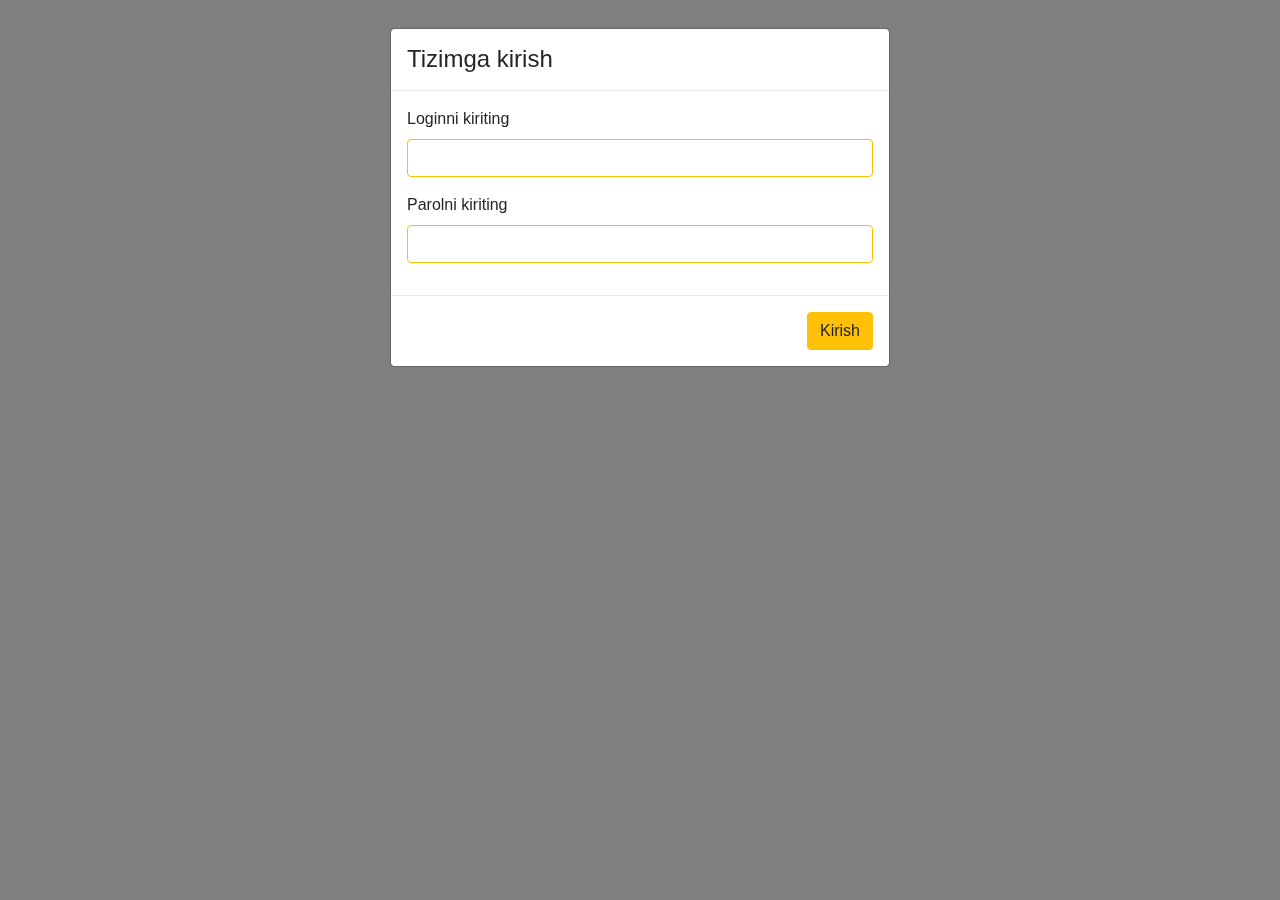
<file: index3.html>
<!DOCTYPE html>
<html lang="en">
<head>
    <meta charset="UTF-8">
    <title>Title</title>
    <link rel="stylesheet" href="css/bootstrap.css">
    <link rel="stylesheet" href="css/main3.css">
</head>
<body>

<div class="modal fade" id="startModal">
    <div class="modal-dialog">
        <div class="modal-content">
            <div class="modal-header">
                <h4 class="mb-0">Tizimga kirish</h4>
            </div>
            <div class="modal-body">
                <div class="form-group">
                    <label for="login">Loginni kiriting</label>
                    <input type="text" class="form-control" id="login">
                </div>
                <div class="form-group">
                    <label for="password">Parolni kiriting</label>
                    <input type="password" class="form-control" id="password">
                </div>
            </div>
            <div class="modal-footer">
                <button type="button" class="btn btn-warning" id="startBtn">Kirish</button>
            </div>
        </div>
    </div>
</div>

<div class="modal fade" id="editModal">
    <div class="modal-dialog modal-lg">
        <div class="modal-content">
            <div class="modal-header">
                <h4 class="mb-0">Ma'lumotni o'zgartirish: </h4>
            </div>
            <div class="modal-body">
                <div class="row">
                    <div class="col-md-4">
                        <div class="form-group">
                            <label for="payEditUser">Tolovchi</label>
                            <input type="text" class="form-control" id="payEditUser">
                        </div>
                    </div>
                    <div class="col-md-4">
                        <div class="form-group">
                            <label for="payEditUserId">To'lovchi karta raqami</label>
                            <input type="text" class="form-control" id="payEditUserId">
                        </div>
                    </div>
                    <div class="col-md-4">
                        <div class="form-group">
                            <label for="payEditOrder">Chek raqami</label>
                            <input type="text" disabled class="form-control" id="payEditOrder">
                        </div>
                    </div>
                </div>
                <div class="row">
                    <div class="col-md-4">
                        <div class="form-group">
                            <label for="payEditSum">To'lov summasi</label>
                            <input type="text" class="form-control" id="payEditSum">
                        </div>
                    </div>
                    <div class="col-md-4">
                        <div class="form-group">
                            <label for="payEditTarget">Maxsulot nomi</label>
                            <input type="text" class="form-control" id="payEditTarget">
                        </div>
                    </div>
                    <div class="col-md-4">
                        <div class="form-group">
                            <label for="payEditType">Karta turi</label>
                            <select class="form-control" id="payEditType">
                                <option value="Xumo">Xumo</option>
                                <option value="Uzcard">Uzcard</option>
                                <option value="Kapitalbank">Kapitalbnak</option>
                                <option value="VISA">VISA</option>
                            </select>
                        </div>
                    </div>
                </div>
                <div class="row">
                    <div class="col-md-4">
                        <div class="form-group">
                            <label for="payEditDate">Sana</label>
                            <input type="date" disabled class="form-control" id="payEditDate">
                        </div>
                    </div>
                </div>
            </div>
            <div class="modal-footer">
                <button type="button" class="btn btn-warning mt-2" id="editBtn">Saqlash</button>
            </div>
        </div>
    </div>
</div>

<div class="container d-none" id="workingBlock">
    <div class="row my-5">
        <div class="col-md-12">
            <div class="card">
                <div class="card-header bg-warning">
                    <h4 class="mb-0">To'lovchi: <span id="kassir"></span></h4>
                </div>
                <div class="card-body">
                    <div class="row">
                        <div class="col-md-4">
                            <div class="form-group">
                                <label for="payUser">Tolovchi</label>
                                <input type="text" class="form-control" id="payUser">
                            </div>
                        </div>
                        <div class="col-md-4">
                            <div class="form-group">
                                <label for="payUserId">To'lovchi karta raqami</label>
                                <input type="text" class="form-control" id="payUserId">
                            </div>
                        </div>
                        <div class="col-md-4">
                            <div class="form-group">
                                <label for="payOrder">Chek raqami</label>
                                <input type="text" class="form-control" id="payOrder">
                            </div>
                        </div>
                    </div>
                    <div class="row">
                        <div class="col-md-4">
                            <div class="form-group">
                                <label for="paySum">To'lov summasi</label>
                                <input type="text" class="form-control" id="paySum">
                            </div>
                        </div>
                        <div class="col-md-4">
                            <div class="form-group">
                                <label for="payTarget">Maxsulot nomi</label>
                                <input type="text" class="form-control" id="payTarget">
                            </div>
                        </div>
                        <div class="col-md-4">
                            <div class="form-group">
                                <label for="payType">Karta turi</label>
                                <select class="form-control" id="payType">
                                    <option value="Xumo">Xumo</option>
                                    <option value="Uzcard">Uzcard</option>
                                    <option value="Kapitalbank">Kapitalbank</option>
                                    <option value="VISA">VISA</option>
                                </select>
                            </div>
                        </div>
                    </div>
                    <div class="row">
                        <div class="col-md-4">
                            <div class="form-group">
                                <label for="payDate">Sana</label>
                                <input type="date" class="form-control" id="payDate">
                            </div>
                        </div>
                        <div class="col-md-4 pt-4">
                            <div class="form-group">
                                <button type="button" class="btn btn-warning mt-2" id="addPay">Qo'shish</button>
                            </div>
                        </div>
                    </div>
                </div>
                <div class="card-body">
                    <table class="table">
                        <tr class="bg-warning">
                            <th>T/R</th>
                            <th>F.I.Sh</th>
                            <th>To'lov summasi</th>
                            <th>To'lovchi karta raqami</th>
                            <th>Karta turi</th>
                            <th>Maxsulot nomi</th>
                            <th>Sana</th>
                            <th>Ammalar</th>
                        </tr>
                        <tbody id="tbody"></tbody>
                    </table>
                </div>
            </div>
        </div>
    </div>
</div>




<script src="js/jQuery.min.js"></script>
<script src="js/src/popover.js"></script>
<script src="js/bootstrap.js"></script>
<script src="js/main.js"></script>
</body>
</html>
</file>
<file: css/main.css>
.header-top{
    background-color: #333;
    height: 40px;
}
.region-text{
    font-weight: 400;
    line-height: 110%;
    margin-left: 4px;
    font-size: 13px;
    color: white;
}
.region-menu{
    font-size: 14px;
    color: #333;
    padding: 7px 15px;
    line-height: 20px;
    text-decoration: none;
}
.region-item{
    color: #333;
}
.region-item:hover{
    background: rgba(251,193,0,.2);
    color: #333;
    text-decoration: none;
}
.region-item a:hover{
    color: #333333;
    text-decoration: none;
}
.region-item a{
    color: #333333;
    text-decoration: none;
}
.header-link{
    color: white;
    text-decoration: none;
    display: block;
    font-size: 13px;
    font-weight: 400;
    line-height: 18px;
    margin: 0 16px;
    padding: 8px 0;
}
.header-link:hover{
    color: white;
    text-decoration: none;
}
.header-bottom-link:hover{
    color: #767676;
}
.header-bottom-link1:hover{
    color: #767676;
}
.header-link-active{
    align-items: center;
    background: hsla(0,0%,85%,.2);
    border-radius: 6px;
    display: flex;
    height: 21px;
    padding: 0 8px;
    color: white;
    font-size: 13px;
    font-weight: 400;
    line-height: 18px;
}
.header-link-active:hover{
    color: white;
    text-decoration: none;
}
.margin{
    margin-left: 230px;
    margin-top: -10px;
}
.call-center{
    font-weight: 500;
    align-items: center;
    margin-top: -16px;
    margin-left: 375px;
}
.header-call-center{
    color: #fff;
    display: inline-block;
    font-size: 13px;
    line-height: 18px;
}
.header-call-number{
    color: #fff;
    font-size: 18px;
    line-height: 16px;
    margin-left: 10px;
}
.call-center:hover{
    color: white;
    text-decoration: none;
}
.header-call-center:hover{
    color: white;
    text-decoration: none;
}
.header-call-number:hover{
    color: white;
    text-decoration: none;
}
.language-button{
    align-items: center;
    border: 1px solid hsla(0,0%,85%,.2);
    border-radius: 150px;
    box-sizing: border-box;
    display: flex;
    padding: 2px 4px;
    width: 70px;
    background-color: white;
    margin-left: 34px;
}
.language-text{
    color: #333333;
    font-size: 14px;
    font-weight: 500;
    line-height: 20px;
    margin: 0 6px
}
/*skrin*/
.image1{
    margin-top: 18px;
    margin-left: 250px;
}
.Categories-button{
    align-items: center;
    background: #f7f7f7;
    border-radius: 4px;
    display: flex;
    height: 100%;
    padding: 9px 12px 9px 16px;
    font-size: 12px;
    line-height: 16px;
}
.categories{
    align-items: center;
    background: #fff;
    border: 2px solid #fbc100;
    border-radius: 8px;
    display: flex;
    justify-content: space-between;
    width: 640px;
    height: 44px;
    margin-left: 510px;
    margin-top: -35px;
}
a{
    text-decoration: none;
}
a:hover{
    text-decoration: none;
}
.c-373{
    color: #333;
}
.image2{
    z-index: 1;
    opacity: 0;
    margin-left: -30px;
}
.microphone:hover .image2{
    opacity: 1;
}
.microphone:hover .image3{
    opacity: 0;
}
.search-button{
    padding: 5px 5px 5px 14px;
    width: 51px;
    background-color: #fbc100;
    border-bottom-right-radius: 6px;
    border-top-right-radius: 6px;
    margin-right: -1px;
    margin-top: -1px;
    height: 40px;
    text-align: center;
}
.svg1{
    margin-left: -5px;
    font-weight: bold;
    font-size: 20px;
    align-items: center;
}
.categories-item:hover{
    background: rgba(251,193,0,.2);
}
.header-center-col-right{
    margin-left: 1180px;
    margin-top: -45px;
}
.right-action-btn{
    width: 109px;
    height: 44px;
    text-align: center;
}
.right-action-btn2{
    width: 70px;
    height: 44px;
    text-align: center;
}
.right-action-btn3{
    width: 72px;
    height: 44px;
    text-align: center;
}
.right-action-btn4{
    width: 72px;
    height: 44px;
    text-align: center;
}
.right-action-btn5{
    width: 55px;
    height: 44px;
    text-align: center;
}
.action-title{
    font-weight: 500;
    font-size: 14px;
    line-height: 20px;
}
.mr-15{
    margin-left: 15px;
}
.header-bottom{
    align-items: center;
    display: flex;
    justify-content: space-between;
    padding: 0 0 10px;
    margin-top: 20px;
}
.header-catalog-btn{
    margin-right: 50px;
    align-items: center;
    background: #fbc100;
    border-radius: 8px;
    display: flex;
    padding: 10px 16px;
    border: none;
}
.container-site2{
    margin: 0 auto;
    max-width: 1488px;
    padding: 0 40px;
}
.catalog-icon{
    height: 24px;
}
.catalog-icon>img{
    height: 24px;
    width: 24px;
    display: flex;
    align-items: center;
}
.catalog-text{
    color: #333;
    font-size: 16px;
    font-weight: 500;
    letter-spacing: .3px;
    line-height: 26px;
    margin-left: 12px;
}
.header-bottom-list{
    align-items: center;
    display: flex;
    justify-content: space-between;
    width: calc(100% - 130px);
    list-style-type: none;
    margin-bottom: 0;
}
.header-bottom-list>li{
    margin: 0 4px 0 0;
}
.great-prices{
    background: linear-gradient(107.93deg,#ff5336 25.59%,#ff833d 81.58%);
    border-radius: 50px;
    padding: 2px 10px 2px 8px;
}
.great-prices>a{
    align-items: center;
    color: #fff;
    display: flex;
    text-transform: inherit;
    font-size: 14px;
    line-height: 20px;
    font-weight: 500;
}
.great-prices>a>img{
    margin-right: 4px;
}
.header-bottom-link{
    font-size: 14px;
    display: block;
    position: relative;
    text-transform: uppercase;
    transition: .2s;
    font-weight: 500;
    color: #373f41;
    line-height: 20px;
}
.header-bottom-link1{
    font-size: 14px;
    display: block;
    position: relative;
    text-transform: uppercase;
    transition: .2s;
    font-weight: 500;
    color: #373f41;
    line-height: 20px;
}
.header-bottom-link1:after{
    background-image: url([data-uri]);
    content: "";
    height: 20px;
    left: -22px;
    position: absolute;
    top: -1px;
    width: 20px;
}
.carousel-control-next{
    opacity: 1;
}
.carousel-control-prev{
    opacity: 1;
}
.carousel-arrow{
    background-color: #fff;
    border: 1px solid #ececec;
    border-radius: 100%;
    display: block;
    height: 48px;
    top: 53%;
    transform: translateY(-50%);
    width: 48px;
    margin-left: -5px;
    line-height: 41px;
}
.carousel-arrow2{
    background-color: #fff;
    border: 1px solid #ececec;
    border-radius: 100%;
    display: block;
    height: 48px;
    top: 53%;
    transform: translateY(-50%);
    width: 48px;
    line-height: 41px;
}
.image5{
    margin-right: -3px;
}
.carousel-indicators>li{
    width: 8px;
    height: 8px;
    background-color: black;
    border-radius: 100%;
}
.carousel-indicators>.active{
    width: 8px;
    height: 8px;
    background-color: white;
    border-radius: 100%;
    border: 2px solid black;
}
.button1{
    height: 61px;
    border-width: 1px;
    border-color: hsla(0,0%,93%,.702);
    --tw-shadow: 0 1.17143px 14.0571px rgba(0,0,0,.06);
    box-shadow: var(--tw-ring-offset-shadow,0 0 #0000),var(--tw-shadow);
    border-radius: 0.75rem;
    display: flex;
    align-items: center;
    justify-content: center;
    width: 158px;
    margin-right: 20px;
}
.catalog-condisioner {
    display: flex;
    flex-direction: row;
    flex-wrap: nowrap;
    align-content: stretch;
    justify-content: space-evenly;
    align-items: stretch;
    margin-left: 135px;
    margin-top: 20px;
}
.catalog-condisioner1 {
    display: flex;
    flex-direction: row;
    flex-wrap: nowrap;
    align-content: stretch;
    justify-content: space-evenly;
    align-items: stretch;
    margin-left: 105px;
    margin-top: 20px;
}
.button2{
    height: 78px;
    border-width: 1px;
    border-color: hsla(0,0%,93%,.702);
    --tw-shadow: 0 1.17143px 14.0571px rgba(0,0,0,.06);
    box-shadow: var(--tw-ring-offset-shadow,0 0 #0000),var(--tw-shadow);
    border-radius: 0.75rem;
    display: flex;
    align-items: center;
    justify-content: center;
    width: 220px;
    margin-right: 20px;
    box-sizing: border-box;
}
.brands1{
    width: 327px;
    margin-left: 32px;
}
.brands2{
    width: 327px;
}

.img1{
    object-fit: scale-down;
}
.col-md-13{
    max-width: 200%;
}
.swiper1{
    text-align: center;
    height: 100px;
}
.swiper2{
    text-align: center;
    height: 380px;
}
.swiper3{
    margin-left: 250px;
    height: 380px;
}
.swiper4{
    margin-left: 250px;
    height: 380px;
    display: flex;
    flex-direction: row;
    flex-wrap: nowrap;
    align-content: center;
    justify-content: flex-start;
    align-items: flex-start;
}
.div{
    background-color:white;
    border: 1px solid #ececec;
    border-radius: 100%;
    height: 48px;
    top: 53%;
    transform: translateY(-50%);
    width: 48px;
    display: flex;
    align-items: center;
    justify-content: center;
    margin-left: 180px;
    margin-top: 10px;
}
.div1{
    background-color: white;
    border: 1px solid #ececec;
    border-radius: 100%;
    height: 48px;
    top: 53%;
    transform: translateY(-50%);
    width: 48px;
    display: flex;
    align-items: center;
    justify-content: center;
    margin-left: -210px;
    margin-top: 10px;
}
.div3{
    background-color: white;
    border: 1px solid #ececec;
    border-radius: 100%;
    height: 48px;
    top: 53%;
    transform: translateY(-50%);
    width: 48px;
    display: flex;
    align-items: center;
    justify-content: center;
    margin-left: 180px;
    margin-top: 25px;
}
.div4{
    background-color: white;
    border: 1px solid #ececec;
    border-radius: 100%;
    height: 48px;
    top: 53%;
    transform: translateY(-50%);
    width: 48px;
    display: flex;
    align-items: center;
    justify-content: center;
    margin-left: -210px;
    margin-top: 25px;
}
.div5{
    background-color: white;
    border: 1px solid #ececec;
    border-radius: 100%;
    height: 48px;
    top: 53%;
    transform: translateY(-50%);
    width: 48px;
    display: flex;
    align-items: center;
    justify-content: center;
    margin-left: 180px;
    margin-top: 255px;
}
.div6{
    background-color: white;
    border: 1px solid #ececec;
    border-radius: 100%;
    height: 48px;
    top: 53%;
    transform: translateY(-50%);
    width: 48px;
    display: flex;
    align-items: center;
    justify-content: center;
    margin-left: -210px;
    margin-top: 255px;
}
.carousel-control-prev{
    opacity: 1;
}
.carousel-control-next{
    opacity: 1;
}
.popular-category{
    font-weight: bold;
    font-size: 20px;
    line-height: 28px;
    margin-left: 250px;
    margin-bottom: 20px;
}
.popular-category2{
    font-weight: 500;
    font-size: 24px;
    line-height: 32px;
    margin-top: 300px;
    margin-left: 260px;
}
.popular-category3{
    font-weight: 500;
    font-size: 24px;
    line-height: 32px;
    margin-left: 260px;
    margin-top: 30px;
}
.catalog-text{
    font-size: 0.875rem;
    line-height: 1.25rem;
}
.catalog-image{
    margin-left: -120px;
    margin-top: -10px;
}
.product-text{
    font-size: 0.75rem;
    border-radius: 4px;
    padding-left: 0.5rem;
    padding-right: 0.5rem;
    line-height: 21px;
    display: inline-block;
}
.card{
    width: 230px;
    height: 380px;
    border: none;
    border-right: 1px solid #ececec;
    text-align: left;
}
.card:hover{
    box-shadow: 0 0 5px rgba(0,0,0,.1);
    border: 1px solid #ececec;
}
.product-status{
    position: absolute;
}
.card-body{
    margin-top: 40px;
}
.leading-6{
    position: absolute;
    top: 180px;
}
.product-image{
    object-fit: contain;
    margin-top: 20px;
    margin-bottom: -35px;
}
.product-image1{
    object-fit: cover;
    margin-top: 20px;
    margin-bottom: -35px;
}
.card-img-top1{
    position: relative;
}
.product-image2{
    object-fit: cover;
    margin-top: 20px;
    margin-bottom: -35px;
}
.img2{
    position: absolute;
    top: 50%;
    left: 50%;
    transform: translate(-45%,0%);
}
.card-text1{
    font-size: 14px;
    line-height: 20px;
    color: #373f41;
    margin-bottom: 15px;
    font-weight: 400;
}
.card-text2{
    font-size: 13px;
    line-height: 20px;
    color: #373f41;
    margin-bottom: 25px;
    font-weight: 400;
}
.card-text3{
    font-size: 12px;
    line-height: 20px;
    color: #373f41;
    margin-bottom: 15px;
    font-weight: 400;
}
.card-text{
    font-size: 14px;
    line-height: 20px;
    color: #373f41;
    margin-bottom: 25px;
    font-weight: 400;
}
.w-1424{
    margin-top: 20px;
    width: 1414px;
}
.podborki{
    margin-top: 370px;
    margin-left: 255px;
    width: 1400px;
    display: flex;
    height: 45px;
    justify-content: space-between;
    align-items: center;
}
.podborki1{
    margin-top: 30px;
    margin-left: 255px;
    width: 1400px;
    display: flex;
    height: 45px;
    justify-content: space-between;
    align-items: center;
}
.podborki2{
    margin-top: 30px;
    margin-left: 255px;
    width: 1400px;
    display: flex;
    height: 45px;
    justify-content: space-between;
    align-items: center;
}
.h-32{
    height: 32px;
}
.card-price1{
    font-weight: 700;
    font-size: 16px;
    line-height: 24px;
    margin-bottom: 10px;
    margin-top: -10px;
}
.card-price{
    font-weight: 700;
    font-size: 16px;
    line-height: 24px;
    margin-bottom: 10px;
}
.installment-price{
    background-color: #f4f4f4;
    border-radius: 50px;
    display: inline-block;
    font-size: 12px;
    font-weight: 500;
    line-height: 120%;
    padding: 4px 8px;
    margin-bottom: 25px;
}
.shopping{
    font-size: 14px;
    line-height: 20px;
    font-weight: 500;
    margin-left: 10px;
}
.product-actions{
    display: flex;
    justify-content: space-between;
    align-items: center;
    margin-top: -10px;
}
.nav1{
    border: none;
}
.nav-item1{
    border: none;
}
.nav-link1{
    border: none;
}
.nav1:hover{
    border: none;
}
.nav-item1:hover{
    border: none;
}

.nav-link1:hover{
    border: none;
}
.nav-tabs .nav-link.active,
.nav-tabs .nav-item.show .nav-link{
    background-color: #fbc100;
    color: #333333;
    font-size: 14px;
    line-height: 20px;
    padding: 5px 16px;
    border-radius: 50px;
}
.nav-tabs .nav-link,
.nav-tabs .nav-item .nav-link{
    border: 1px solid #ececec;
    border-radius: 50px;
    color: #333;
    font-size: 14px;
    line-height: 20px;
    padding: 5px 16px;
    margin: 0 16px 0 0;
}
.news-date{
    color: rgb(87 87 87);
    margin-bottom: 0.5rem;
    font-size: .875rem;
    line-height: 1.25rem;
    margin-left: -17px;
}
.news-text{
    font-weight: 500;
    font-size: 1rem;
    line-height: 1.75rem;
    margin-left: -17px;
}
.app-banner{
    padding: 0 90px 0 120px;
    background-color: #f7f7f7;
    border-radius: 16px;
    display: flex;
    margin-bottom: 68px;
    flex-direction: row;
    flex-wrap: nowrap;
    align-content: normal;
    justify-content: normal;
    align-items: normal;

}
.app-banner-left{
    margin: 0 130px 0 0;
    max-width: 475px;
    position: relative;
    width: 100%;
}
.app-banner-right{
    padding: 50px 0;
}
.app-banner-left>img{
    position: absolute;
    top: -10px;
}
.info-title{
    color: #000;
    font-size: 38px;
    font-weight: 700;
    line-height: 140%;
    margin-bottom: 20px;
}
.info-desc{
    font-size: 18px;
    line-height: 26px;
    margin-bottom: 20px;
    max-width: 420px;
}
.info-quar{
    align-items: center;
    display: flex;
    margin-bottom: 20px;
}
.code{
    margin: 0 24px 0 0;
}
.code>img{
    width: 112px;
}
.text{
    max-width: 180px;
}
.download{
    justify-content: flex-start;
    align-items: center;
    display: flex;
}
.container-site1{
    margin: 0 auto;
}
.container-site{
    margin: 0 auto;
    max-width: 1488px;
    padding: 0 32px;
}
.installment-info{
    margin-bottom: 64px;
    position: relative;
}
.info-text{
    font-weight: 500;
    font-size: 24px;
    line-height: 32px;
    margin-bottom: 24px
}
.swiper-wrapper{
    border: 1px solid #ececec;
    border-radius: 6px;
    display: flex;
    justify-content: space-between;
    padding: 30px 0;
    box-sizing: content-box;
    height: 100%;
    position: relative;
    transition-property: transform;
    width: 100%;
    z-index: 1;
}
.swiper-slide{
    border-left: 1px solid #ececec;
    max-width: 20%;
    min-height: 160px;
    padding: 0 16px;
    display: block;
    width: 100%;
}
.installment-info-img{
    align-items: center;
    background: #f7f7f7;
    border-radius: 100%;
    display: flex;
    height: 60px;
    justify-content: center;
    margin: 0 auto 18px;
    width: 60px;
}
.swiper-slide-title{
    line-height: 110%;
    font-weight: 500;
    color: #333;
    font-size: 16px;
    text-align: center;
    margin-bottom: 0.625rem;
}
.swiper-slide-text{
    margin: 0 auto;
    max-width: 225px;
    color: #333;
    font-size: 13px;
    line-height: 16px;
    text-align: center;
}
.footer{
    background-color: #333;
    color: #fff;
}
.footer-wrap{
    padding: 54px 32px 24px;
}
.footer-top{
    flex-direction: row;
    display: flex;
    justify-content: space-between;
    margin: 0;
    padding: 0;
}
.footer-left{
    flex: 0 0 25%;
    max-width: 25%;
    border-bottom: 0;
    margin-bottom: 24px;
    padding: 0 0 24px;
}
.footer-content{
    margin-bottom: 20px;
}
.footer-content-text{
    margin-bottom: 14px;
    line-height: 16px;
    font-size: 13px;
}
.footer-content-number{
    font-size: 28px;
    line-height: 110%;
    font-weight: 500;
    color: #fff;
}
.footer-social{
    margin-bottom: 30px;
    margin-top: 40px;
    align-items: center;
    display: flex;
    list-style-type: none;
    padding: 0;
}
.social__link.facebook{
    background-image: url([data-uri]);
    background-color: hsla(0,0%,85%,.2);
    background-position: 50%;
    background-repeat: no-repeat;
    border-radius: 6px;
    display: inline-block;
    height: 40px;
    margin-right: 12px;
    width: 40px;
}
.social__link.telegramm{
    background-image: url([data-uri]);
    background-color: hsla(0,0%,85%,.2);
    background-position: 50%;
    background-repeat: no-repeat;
    border-radius: 6px;
    display: inline-block;
    height: 40px;
    margin-right: 12px;
    width: 40px;
}
.social__link.instagramm{
    background-image: url([data-uri]);
    background-color: hsla(0,0%,85%,.2);
    background-position: 50%;
    background-repeat: no-repeat;
    border-radius: 6px;
    display: inline-block;
    height: 40px;
    margin-right: 12px;
    width: 40px;
}
.social__link.youtube{
    background-image: url([data-uri]);
    background-color: hsla(0,0%,85%,.2);
    background-position: 50%;
    background-repeat: no-repeat;
    border-radius: 6px;
    display: inline-block;
    height: 40px;
    margin-right: 12px;
    width: 40px;
}
.footer-download{
    margin-bottom: 34px;
}
.address-text{
    position: relative;
    color: #fff;
    font-size: 14px;
    line-height: 20px;
}
.address-text:after{
    background-color: #fff;
    bottom: -2px;
    content: "";
    height: 1px;
    left: 0;
    position: absolute;
    width: 100%;
}
.footer-right{
    flex: 0 0 75%;
    max-width: 75%;
    border-bottom: 0;
    padding: 0;
    margin-bottom: 24px;
}
.menu-desktop{
    justify-content: space-around;
    display: flex;
}
.menu-wrap-title{
    color: #fff;
    font-size: 18px;
    font-weight: 500;
    letter-spacing: .2px;
    line-height: 24px;
    margin-bottom: 20px;
}
.menu-wrap-link{
    color: #fff;
    display: block;
    font-size: 14px;
    letter-spacing: .2px;
    line-height: 200%;
    transition: all .3s ease;
}
.menu-wrap-link:hover{
    color: #d8d8d8;
}
.telegram-bot{
    display: inline-block;
    background-image: url([data-uri]);
    background-position: 11px;
    background-repeat: no-repeat;
    background-size: 20px;
    border: 2px dashed hsla(0,0%,85%,.2);
    border-radius: 6px;
    color: #fff;
    font-weight: 500;
    letter-spacing: .2px;
    margin-top: 32px;
    padding: 13px 14px 13px 40px;
    font-size: 14px;
    line-height: 20px;
}
.telegram-bot:hover{
    text-decoration: none;
    color: #fff;
}
.footer-bottom{
    border-top: 1px solid #575757;
    flex-direction: row-reverse;
    justify-content: space-between;
    padding-bottom: 0;
    padding-top: 24px;
    display: flex;
}
.footer-payment{
    border-bottom: 1px solid #575757;
    margin-bottom: 24px;
}
.payment-wrap{
    display: flex;
    flex-wrap: wrap;
    margin-bottom: 14px;
    list-style-type: none;
    padding: 0;
}
.payment-link{
    margin: 0 7px 10px 0;
    background-color: #fff;
    border-radius: 3px;
    display: block;
    height: 28px;
    min-width: 55px;
}
.payment-link>img{
    border-radius: 3px;
    height: 100%;
    object-fit: cover;
    object-position: center;
    width: 100%;
}
.footer-alltext{
    max-width: 600px;
    text-align: left;
    color: hsla(0,0%,100%,.7);
    font-size: 12px;
    letter-spacing: .2px;
    line-height: 140%;
}
.site-scroll-top{
    right: 57px;
    bottom: 210px;
    align-items: center;
    background-color: #f7f7f7;
    border: 1px solid #ececec;
    border-radius: 50px;
    box-shadow: 0 3px 5px rgba(0,0,0,.06);
    box-sizing: border-box;
    cursor: pointer;
    display: flex;
    height: 48px;
    position: fixed;
    width: 48px;
    justify-content: center;
    transition: all .5s ease-in;
}
.header-center{
    position: sticky;
    top: 10px;
}
.texnomart-chat{
    right: 57px;
    bottom: 145px;
    background-color: #f7f7f7;
    border: 1px solid #ececec;
    border-radius: 50px;
    box-shadow: 0 3px 5px rgba(0,0,0,.06);
    box-sizing: border-box;
    cursor: pointer;
    display: flex;
    height: 48px;
    position: fixed;
    width: 48px;
    justify-content: center;
    transition: all .5s ease-in;
    align-items: center;
}
</file>
<file: css/main3.css>
.form-control{
    border: 1px solid #fbc100;
}
.form-control:focus{
    color: #495057;
    background-color: #fff;
    border-color: #fbc100;
    outline: 0;
    box-shadow: 0 0 0 0.2rem rgba(251, 193, 0, 0.25);
}
.bg-warning{
    background-color: #fbc100;
}
</file>
